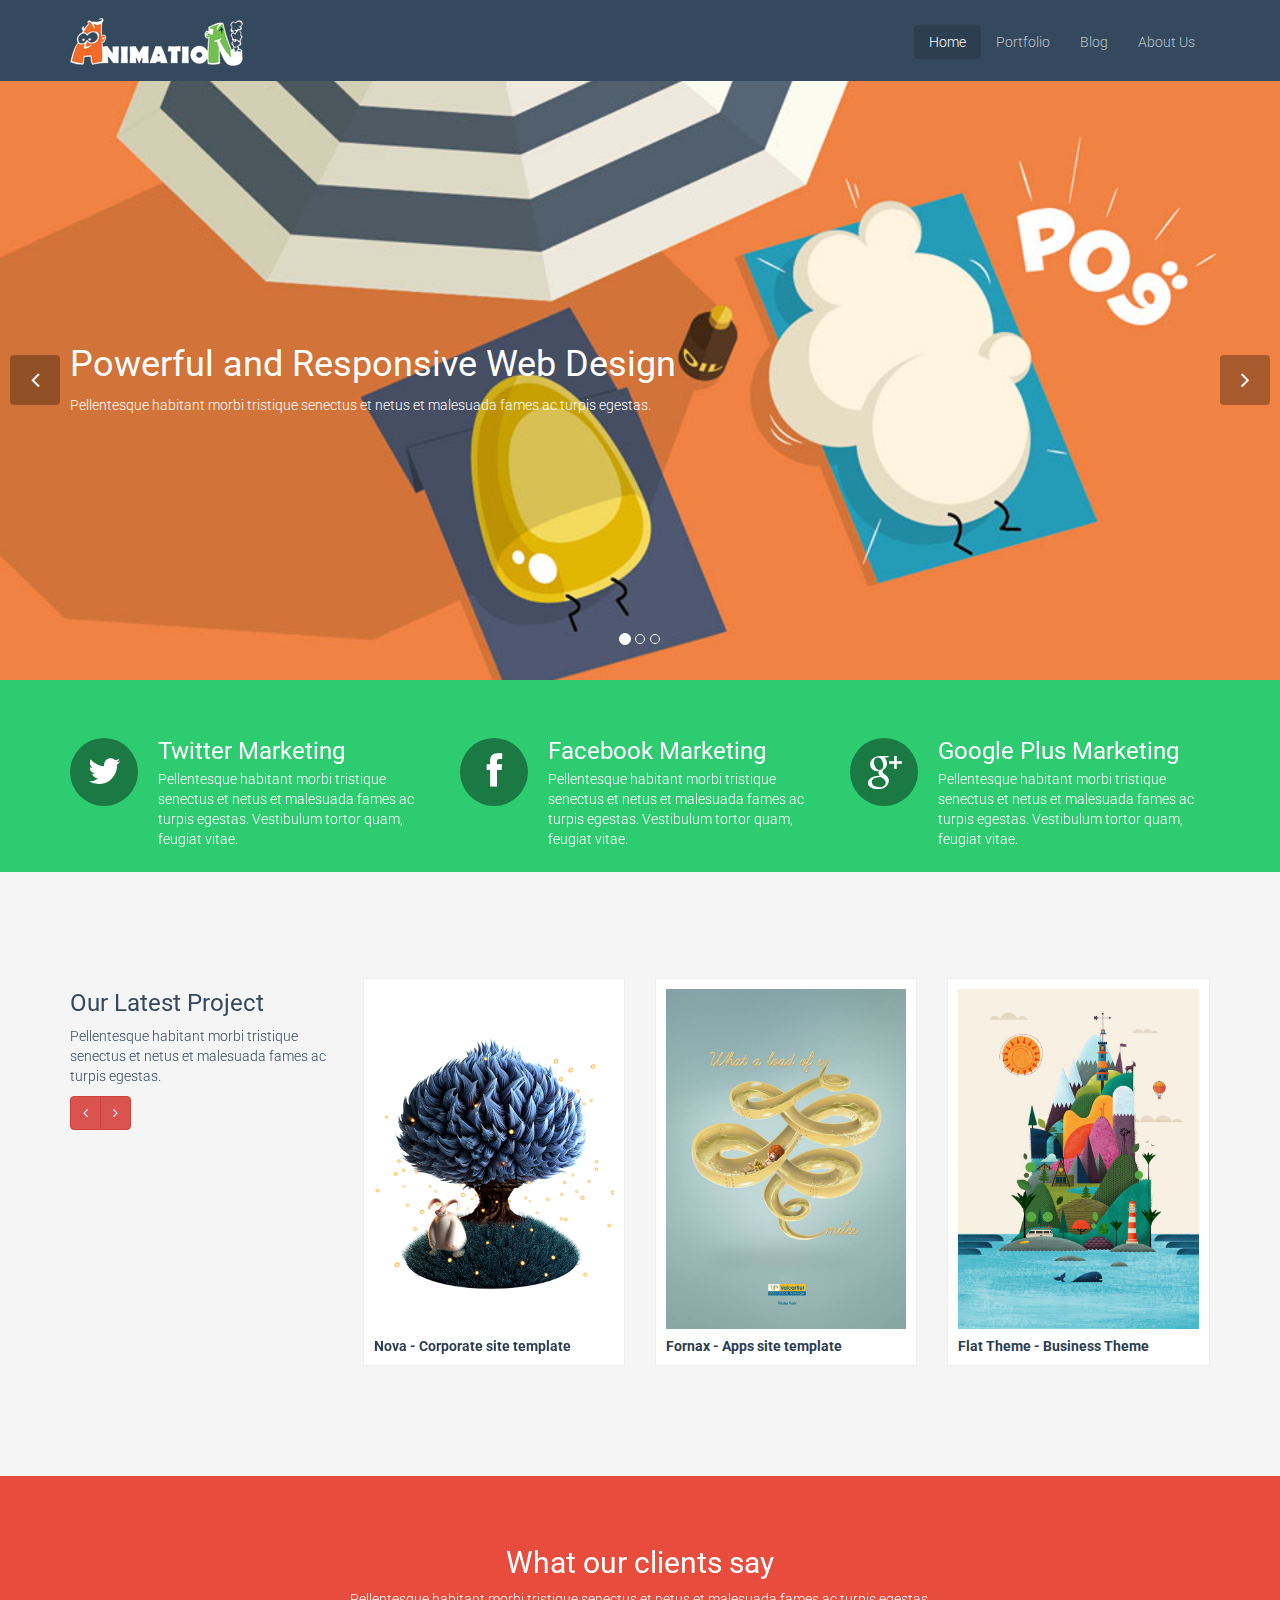
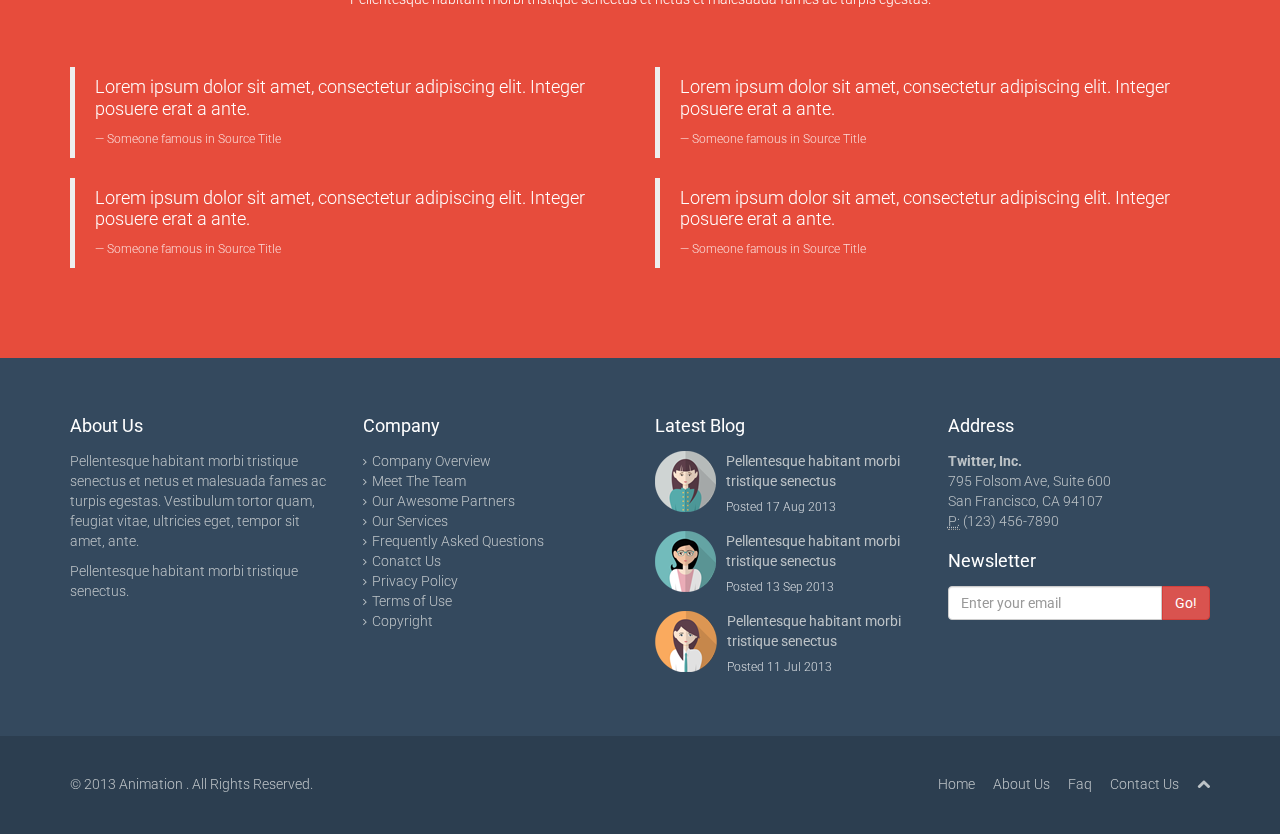
<file: index.html>
<!DOCTYPE html>
<html>
<head>
    <meta charset="utf-8">
    <meta name="viewport" content="width=device-width, initial-scale=1.0">
   
    <title>Home</title>
    <link href="css/bootstrap.min.css" rel="stylesheet">
    <link href="css/font-awesome.min.css" rel="stylesheet">
    <link href="css/prettyPhoto.css" rel="stylesheet">
    <link href="css/animate.css" rel="stylesheet">
    <link href="css/main.css" rel="stylesheet">
      
    <link rel="shortcut icon" href="images/ico/favicon.ico">
    <link rel="apple-touch-icon-precomposed" sizes="144x144" href="images/ico/apple-touch-icon-144-precomposed.png">
    <link rel="apple-touch-icon-precomposed" sizes="114x114" href="images/ico/apple-touch-icon-114-precomposed.png">
    <link rel="apple-touch-icon-precomposed" sizes="72x72" href="images/ico/apple-touch-icon-72-precomposed.png">
    <link rel="apple-touch-icon-precomposed" href="images/ico/apple-touch-icon-57-precomposed.png">
</head>
<body>
    <header class="navbar navbar-inverse navbar-fixed-top wet-asphalt" role="banner">
        <div class="container">
           <div class="hed"> 
            <div class="navbar-header">
                <button type="button" class="navbar-toggle" data-toggle="collapse" data-target=".navbar-collapse">
                    <span class="sr-only">Toggle navigation</span>
                    <span class="icon-bar"></span>
                    <span class="icon-bar"></span>
                    <span class="icon-bar"></span>
                </button>
                <a class="navbar-brand" href="index.html"><img src="images/logo.png" alt="logo"></a>
            </div>
            <div class="collapse navbar-collapse">
                <ul class="nav navbar-nav navbar-right">
                    <li class="active"><a href="index.html">Home</a></li>
                     <li><a href="Portfolio.html">Portfolio</a></li>
                      <li><a href="blog.html">Blog</a></li> 
                    <li><a href="about-us.html">About Us</a></li>
                    <!--<li class="active"><a href="contact-us.html">Contact</a></li>-->
                
                </ul>
            </div>
               </div>
        </div>
    </header><!--/header-->
    
    
    <section id="main-slider" class="no-margin">
        <div class="carousel slide wet-asphalt">
            <ol class="carousel-indicators">
                <li data-target="#main-slider" data-slide-to="0" class="active"></li>
                <li data-target="#main-slider" data-slide-to="1"></li>
                <li data-target="#main-slider" data-slide-to="2"></li>
            </ol>
            <div class="carousel-inner">
                <div class="item active" style="background-image: url(images/slider/bg1.jpg)">
                    <div class="container">
                        <div class="row">
                            <div class="col-sm-12">
                                <div class="carousel-content centered">
                                    <h2 class="animation animated-item-1">Powerful and Responsive Web Design</h2>
                                    <p class="animation animated-item-2">Pellentesque habitant morbi tristique senectus et netus et malesuada fames ac turpis egestas.</p>
                                </div>
                            </div>
                        </div>
                    </div>
                </div><!--/.item-->
                <div class="item" style="background-image: url(images/slider/bg2.jpg)">
                    <div class="container">
                        <div class="row">
                            <div class="col-sm-12">
                                <div class="carousel-content center centered">
                                    <h2 class="boxed animation animated-item-1">Clean, Crisp, Powerful and Responsive Web Design</h2>
                                    <p class="boxed animation animated-item-2">Pellentesque habitant morbi tristique senectus et netus et malesuada fames ac turpis egestas.</p>
                                    <br>
                                   
                                </div>
                            </div>
                        </div>
                    </div>
                </div><!--/.item-->
                <div class="item" style="background-image: url(images/slider/bg3.jpg)">
                    <div class="container">
                        <div class="row">
                            <div class="col-sm-6">
                                <div class="carousel-content centered">
                                    <h2 class="animation animated-item-1">Powerful and Responsive Web Design Theme</h2>
                                    <p class="animation animated-item-2">Pellentesque habitant morbi tristique senectus et netus et malesuada fames</p>
                                   
                                </div>
                            </div>
                            <div class="col-sm-6 hidden-xs animation animated-item-4">
                                <div class="centered">
                                    <div class="embed-container">
                                        <iframe src="//player.vimeo.com/video/69421653?title=0&amp;byline=0&amp;portrait=0&amp;color=a22c2f" frameborder="0" webkitallowfullscreen mozallowfullscreen allowfullscreen></iframe>
                                    </div>
                                </div>
                            </div>
                        </div>
                    </div>
                </div><!--/.item-->
            </div><!--/.carousel-inner-->
        </div><!--/.carousel-->
        <a class="prev hidden-xs" href="#main-slider" data-slide="prev">
            <i class="icon-angle-left"></i>
        </a>
        
        <a class="next hidden-xs" href="#main-slider" data-slide="next">
            <i class="icon-angle-right"></i>
        </a>
    </section><!--/#main-slider-->

    <section id="services" class="emerald1">
        <div class="container">
            <div class="row">
                <div class="col-md-4 col-sm-6">
                    <div class="media">
                        <div class="pull-left">
                            <i class="icon-twitter icon-md"></i>
                        </div>
                        <div class="media-body">
                            <h3 class="media-heading">Twitter Marketing</h3>
                            <p>Pellentesque habitant morbi tristique senectus et netus et malesuada fames ac turpis egestas. Vestibulum tortor quam, feugiat vitae.</p>
                        </div>
                    </div>
                </div><!--/.col-md-4-->
                <div class="col-md-4 col-sm-6">
                    <div class="media">
                        <div class="pull-left">
                            <i class="icon-facebook icon-md"></i>
                        </div>
                        <div class="media-body">
                            <h3 class="media-heading">Facebook Marketing</h3>
                            <p>Pellentesque habitant morbi tristique senectus et netus et malesuada fames ac turpis egestas. Vestibulum tortor quam, feugiat vitae.</p>
                        </div>
                    </div>
                </div><!--/.col-md-4-->
                <div class="col-md-4 col-sm-6">
                    <div class="media">
                        <div class="pull-left">
                            <i class="icon-google-plus icon-md"></i>
                        </div>
                        <div class="media-body">
                            <h3 class="media-heading">Google Plus Marketing</h3>
                            <p>Pellentesque habitant morbi tristique senectus et netus et malesuada fames ac turpis egestas. Vestibulum tortor quam, feugiat vitae.</p>
                        </div>
                    </div>
                </div><!--/.col-md-4-->
            </div>
        </div>
    </section><!--/#services-->

    <section id="recent-works">
        <div class="container">
            <div class="row">
                <div class="col-md-3">
                    <h3>Our Latest Project</h3>
                    <p>Pellentesque habitant morbi tristique senectus et netus et malesuada fames ac turpis egestas.</p>
                    <div class="btn-group">
                        <a class="btn btn-danger" href="#scroller" data-slide="prev"><i class="icon-angle-left"></i></a>
                        <a class="btn btn-danger" href="#scroller" data-slide="next"><i class="icon-angle-right"></i></a>
                    </div>
                    <p class="gap"></p>
                </div>
                <div class="col-md-9">
                    <div id="scroller" class="carousel slide">
                        <div class="carousel-inner">
                            <div class="item active">
                                <div class="row">
                                    <div class="col-xs-4">
                                        <div class="portfolio-item">
                                            <div class="item-inner">
                                                
                                                <img class="img-responsive" src="images/portfolio/recent/item1.png" alt="">
                                                <h5>
                                                    Nova - Corporate site template
                                                </h5>
                                                <div class="overlay">
                                                    <a class="preview btn btn-danger" title="Malesuada fames ac turpis egestas" href="images/portfolio/full/item1.jpg" rel="prettyPhoto"><i class="icon-eye-open"></i></a>
                                                </div>
                                            </div>
                                        </div>
                                    </div>                            
                                    <div class="col-xs-4">
                                        <div class="portfolio-item">
                                            <div class="item-inner">
                                                <img class="img-responsive" src="images/portfolio/recent/item3.png" alt="">
                                                <h5>
                                                    Fornax - Apps site template
                                                </h5>
                                                <div class="overlay">
                                                    <a class="preview btn btn-danger" title="Malesuada fames ac turpis egestas" href="images/portfolio/full/item1.jpg" rel="prettyPhoto"><i class="icon-eye-open"></i></a>
                                                </div>
                                            </div>
                                        </div>
                                    </div>                            
                                    <div class="col-xs-4">
                                        <div class="portfolio-item">
                                            <div class="item-inner">
                                                <img class="img-responsive" src="images/portfolio/recent/item2.png" alt="">
                                                <h5>
                                                    Flat Theme - Business Theme
                                                </h5>
                                                <div class="overlay">
                                                    <a class="preview btn btn-danger" title="Malesuada fames ac turpis egestas" href="images/portfolio/full/item1.jpg" rel="prettyPhoto"><i class="icon-eye-open"></i></a>
                                                </div>
                                            </div>
                                        </div>
                                    </div>
                                </div><!--/.row-->
                            </div><!--/.item-->
                            <div class="item">
                                <div class="row">
                                    <div class="col-xs-4">
                                        <div class="portfolio-item">
                                            <div class="item-inner">
                                                <img class="img-responsive" src="images/portfolio/recent/item2.png" alt="">
                                                <h5>
                                                    Flat Theme - Business Theme
                                                </h5>
                                                <div class="overlay">
                                                    <a class="preview btn btn-danger" title="Malesuada fames ac turpis egestas" href="images/portfolio/full/item1.jpg" rel="prettyPhoto"><i class="icon-eye-open"></i></a>
                                                </div>
                                            </div>
                                        </div>
                                    </div>
                                    <div class="col-xs-4">
                                        <div class="portfolio-item">
                                            <div class="item-inner">
                                                <img class="img-responsive" src="images/portfolio/recent/item1.png" alt="">
                                                <h5>
                                                    Nova - Corporate site template
                                                </h5>
                                                <div class="overlay">
                                                    <a class="preview btn btn-danger" title="Malesuada fames ac turpis egestas" href="images/portfolio/full/item1.jpg" rel="prettyPhoto"><i class="icon-eye-open"></i></a>
                                                </div>
                                            </div>
                                        </div>
                                    </div>                            
                                    <div class="col-xs-4">
                                        <div class="portfolio-item">
                                            <div class="item-inner">
                                                <img class="img-responsive" src="images/portfolio/recent/item3.png" alt="">
                                                <h5>
                                                    Fornax - Apps site template
                                                </h5>
                                                <div class="overlay">
                                                    <a class="preview btn btn-danger" title="Malesuada fames ac turpis egestas" href="images/portfolio/full/item1.jpg" rel="prettyPhoto"><i class="icon-eye-open"></i></a>
                                                </div>
                                            </div>
                                        </div>
                                    </div>
                                </div>
                            </div><!--/.item-->
                        </div>
                    </div>
                </div>
            </div><!--/.row-->
        </div>
    </section><!--/#recent-works-->

    <section id="testimonial" class="alizarin">
        <div class="container">
            <div class="row">
                <div class="col-lg-12">
                    <div class="center">
                        <h2>What our clients say</h2>
                        <p>Pellentesque habitant morbi tristique senectus et netus et malesuada fames ac turpis egestas.</p>
                    </div>
                    <div class="gap"></div>
                    <div class="row">
                        <div class="col-md-6">
                            <blockquote>
                                <p>Lorem ipsum dolor sit amet, consectetur adipiscing elit. Integer posuere erat a ante.</p>
                                <small>Someone famous in <cite title="Source Title">Source Title</cite></small>
                            </blockquote>
                            <blockquote>
                                <p>Lorem ipsum dolor sit amet, consectetur adipiscing elit. Integer posuere erat a ante.</p>
                                <small>Someone famous in <cite title="Source Title">Source Title</cite></small>
                            </blockquote>
                        </div>
                        <div class="col-md-6">
                            <blockquote>
                                <p>Lorem ipsum dolor sit amet, consectetur adipiscing elit. Integer posuere erat a ante.</p>
                                <small>Someone famous in <cite title="Source Title">Source Title</cite></small>
                            </blockquote>
                            <blockquote>
                                <p>Lorem ipsum dolor sit amet, consectetur adipiscing elit. Integer posuere erat a ante.</p>
                                <small>Someone famous in <cite title="Source Title">Source Title</cite></small>
                            </blockquote>
                        </div>
                    </div>
                </div>
            </div>
        </div>
    </section><!--/#testimonial-->

    <section id="bottom" class="wet-asphalt">
        <div class="container">
            <div class="row">
                <div class="col-md-3 col-sm-6">
                    <h4>About Us</h4>
                    <p>Pellentesque habitant morbi tristique senectus et netus et malesuada fames ac turpis egestas. Vestibulum tortor quam, feugiat vitae, ultricies eget, tempor sit amet, ante.</p>
                    <p>Pellentesque habitant morbi tristique senectus.</p>
                </div><!--/.col-md-3-->

                <div class="col-md-3 col-sm-6">
                    <h4>Company</h4>
                    <div>
                        <ul class="arrow">
                            <li><a href="#">Company Overview</a></li>
                            <li><a href="#">Meet The Team</a></li>
                            <li><a href="#">Our Awesome Partners</a></li>
                            <li><a href="#">Our Services</a></li>
                            <li><a href="#">Frequently Asked Questions</a></li>
                            <li><a href="#">Conatct Us</a></li>
                            <li><a href="#">Privacy Policy</a></li>
                            <li><a href="#">Terms of Use</a></li>
                            <li><a href="#">Copyright</a></li>
                        </ul>
                    </div>
                </div><!--/.col-md-3-->

                <div class="col-md-3 col-sm-6">
                    <h4>Latest Blog</h4>
                    <div>
                        <div class="media">
                            <div class="pull-left">
                                <img src="images/blog/thumb1.png" alt="">
                            </div>
                            <div class="media-body">
                                <span class="media-heading"><a href="#">Pellentesque habitant morbi tristique senectus</a></span>
                                <small class="muted">Posted 17 Aug 2013</small>
                            </div>
                        </div>
                        <div class="media">
                            <div class="pull-left">
                                <img src="images/blog/thumb2.png" alt="">
                            </div>
                            <div class="media-body">
                                <span class="media-heading"><a href="#">Pellentesque habitant morbi tristique senectus</a></span>
                                <small class="muted">Posted 13 Sep 2013</small>
                            </div>
                        </div>
                        <div class="media">
                            <div class="pull-left">
                                <img src="images/blog/thumb3.png" alt="">
                            </div>
                            <div class="media-body">
                                <span class="media-heading"><a href="#">Pellentesque habitant morbi tristique senectus</a></span>
                                <small class="muted">Posted 11 Jul 2013</small>
                            </div>
                        </div>
                    </div>  
                </div><!--/.col-md-3-->

                <div class="col-md-3 col-sm-6">
                    <h4>Address</h4>
                    <address>
                        <strong>Twitter, Inc.</strong><br>
                        795 Folsom Ave, Suite 600<br>
                        San Francisco, CA 94107<br>
                        <abbr title="Phone">P:</abbr> (123) 456-7890
                    </address>
                    <h4>Newsletter</h4>
                    <form role="form">
                        <div class="input-group">
                            <input type="text" class="form-control" autocomplete="off" placeholder="Enter your email">
                            <span class="input-group-btn">
                                <button class="btn btn-danger" type="button">Go!</button>
                            </span>
                        </div>
                    </form>
                </div> <!--/.col-md-3-->
            </div>
        </div>
    </section><!--/#bottom-->

    <footer id="footer" class="midnight-blue">
        <div class="container">
            <div class="row">
                <div class="col-sm-6">
                    &copy; 2013 <a target="_blank" href="http://freepik.com" title="Free Twitter Bootstrap WordPress Themes and HTML templates"> Animation </a>. All Rights Reserved.
                </div>
                <div class="col-sm-6">
                    <ul class="pull-right">
                        <li><a href="#">Home</a></li>
                        <li><a href="#">About Us</a></li>
                        <li><a href="#">Faq</a></li>
                        <li><a href="#">Contact Us</a></li>
                        <li><a id="gototop" class="gototop" href="#"><i class="icon-chevron-up"></i></a></li><!--#gototop-->
                    </ul>
                </div>
            </div>
        </div>
    </footer><!--/#footer-->

    <script src="js/jquery.js"></script>
    <script src="js/bootstrap.min.js"></script>
    <script src="js/jquery.prettyPhoto.js"></script>
    <script src="js/main.js"></script>
</body>
</html>
</file>
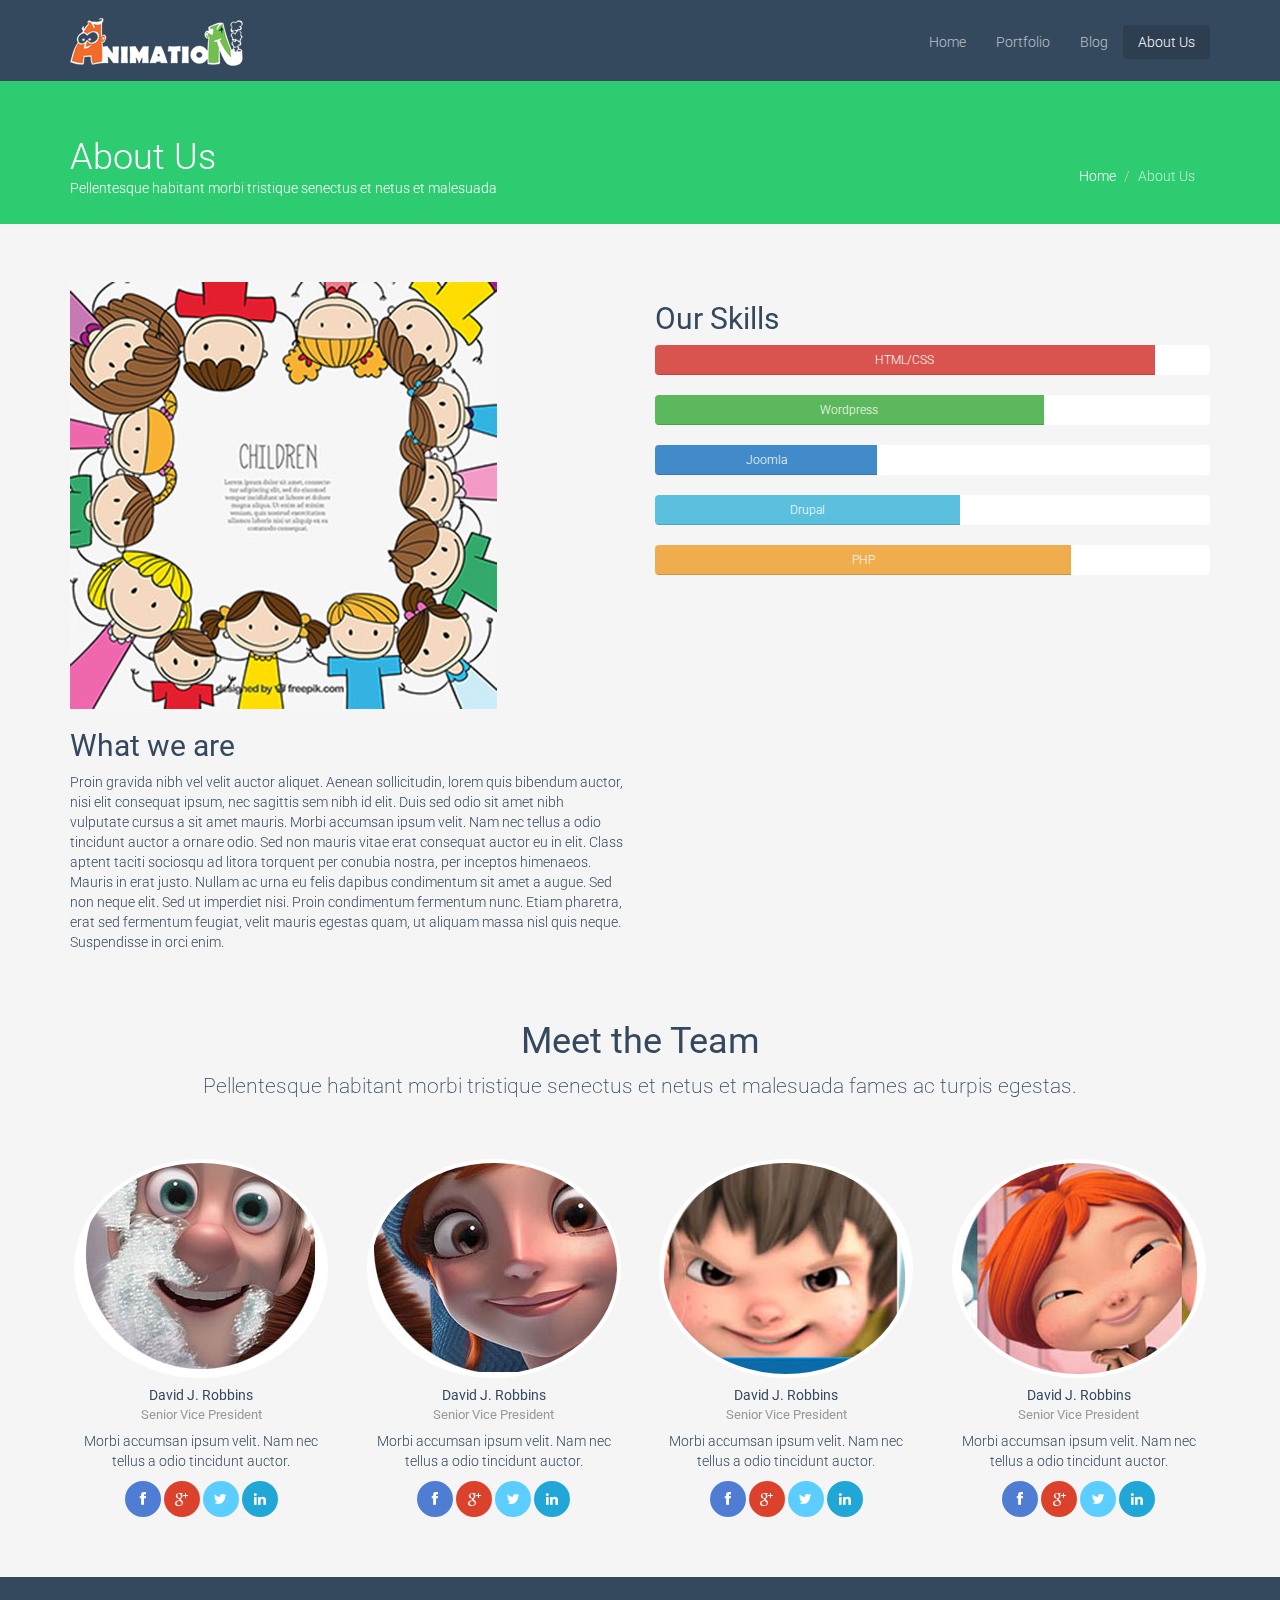
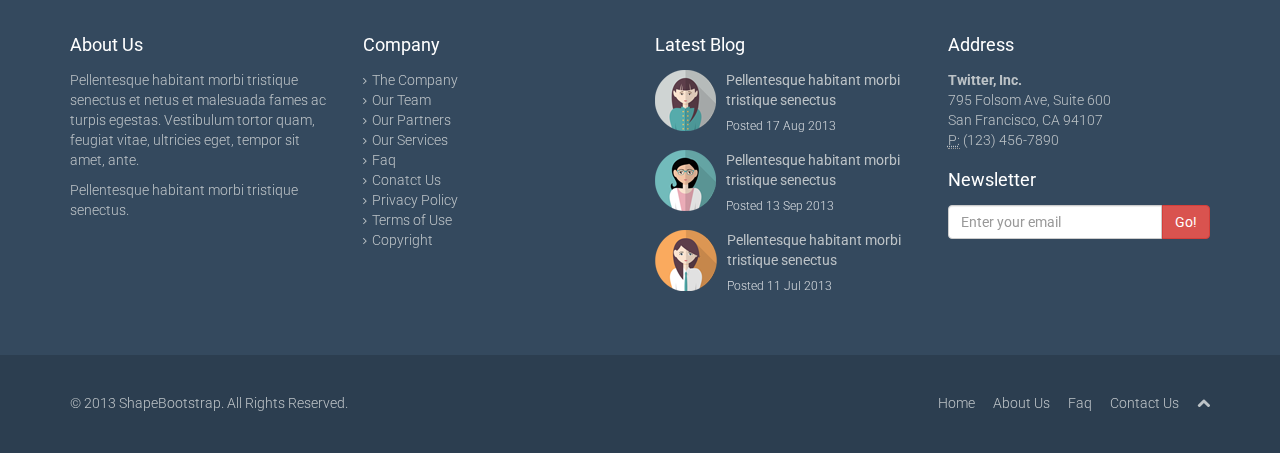
<file: about-us.html>
<!DOCTYPE html>
<html>
<head>
    <meta charset="utf-8">
    <meta name="viewport" content="width=device-width, initial-scale=1.0">
   
    <title>About Us</title>
    <link href="css/bootstrap.min.css" rel="stylesheet">
    <link href="css/font-awesome.min.css" rel="stylesheet">
    <link href="css/prettyPhoto.css" rel="stylesheet">
    <link href="css/animate.css" rel="stylesheet">
    <link href="css/main.css" rel="stylesheet">
         
    <link rel="shortcut icon" href="images/ico/favicon.ico">
    <link rel="apple-touch-icon-precomposed" sizes="144x144" href="images/ico/apple-touch-icon-144-precomposed.png">
    <link rel="apple-touch-icon-precomposed" sizes="114x114" href="images/ico/apple-touch-icon-114-precomposed.png">
    <link rel="apple-touch-icon-precomposed" sizes="72x72" href="images/ico/apple-touch-icon-72-precomposed.png">
    <link rel="apple-touch-icon-precomposed" href="images/ico/apple-touch-icon-57-precomposed.png">
</head>


<body>
    
     <header class="navbar navbar-inverse navbar-fixed-top wet-asphalt" role="banner">
        <div class="container">
            <div class="navbar-header">
                <button type="button" class="navbar-toggle" data-toggle="collapse" data-target=".navbar-collapse">
                    <span class="sr-only">Toggle navigation</span>
                    <span class="icon-bar"></span>
                    <span class="icon-bar"></span>
                    <span class="icon-bar"></span>
                </button>
                <a class="navbar-brand logo" href="index.html"><img src="images/logo.png" alt="logo"></a>
            </div>
            <div class="collapse navbar-collapse">
                <ul class="nav navbar-nav navbar-right">
                    <li><a href="index.html">Home</a></li>
                    <li><a href="Portfolio.html">Portfolio</a></li>
                    <li><a href="blog.html">Blog</a></li> 
                    <li class="active"><a href="about-us.html">About Us</a></li>
                  
                </ul>
            </div>
        </div>
    </header><!--/header-->
    

    <section id="title" class="emerald">
        <div class="container">
            <div class="row">
                <div class="col-sm-6">
                    
                    <h1>About Us</h1>
                    <p>Pellentesque habitant morbi tristique senectus et netus et malesuada</p>
                </div>
                <div class="col-sm-6">
                    <ul class="breadcrumb pull-right">
                        <li><a href="index.html">Home</a></li>
                        <li class="active">About Us</li>
                    </ul>
                </div>
            </div>
        </div>
    </section><!--/#title-->

    <section id="about-us" class="container">
        <div class="row">
            <div class="col-md-6 col-sm-6">
                <img src="images/blog/11416-NNIC4J.jpg" class="img-responsive" alt=""/>
                <h2>What we are</h2>
                <p>Proin gravida nibh vel velit auctor aliquet. Aenean sollicitudin, lorem quis bibendum auctor, nisi elit consequat ipsum, nec sagittis sem nibh id elit. Duis sed odio sit amet nibh vulputate cursus a sit amet mauris. Morbi accumsan ipsum velit. Nam nec tellus a odio tincidunt auctor a ornare odio. Sed non  mauris vitae erat consequat auctor eu in elit. Class aptent taciti sociosqu ad litora torquent per conubia nostra, per inceptos himenaeos. Mauris in erat justo. Nullam ac urna eu felis dapibus condimentum sit amet a augue. Sed non neque elit. Sed ut imperdiet nisi. Proin condimentum fermentum nunc. Etiam pharetra, erat sed fermentum feugiat, velit mauris egestas quam, ut aliquam massa nisl quis neque. Suspendisse in orci enim.</p>
            </div><!--/.col-sm-6-->
            <div class="col-md-6 col-sm-6">
                <h2>Our Skills</h2>
                <div>
                    <div class="progress">
                        <div class="progress-bar progress-bar-danger" role="progressbar" aria-valuenow="90" aria-valuemin="0" aria-valuemax="100" style="width: 90%;">
                            <span>HTML/CSS</span>
                        </div>
                    </div>
                    <div class="progress">
                        <div class="progress-bar progress-bar-success" role="progressbar" aria-valuenow="70" aria-valuemin="0" aria-valuemax="100" style="width: 70%;">
                            <span>Wordpress</span>
                        </div>
                    </div>
                    <div class="progress">
                        <div class="progress-bar" role="progressbar" aria-valuenow="40" aria-valuemin="0" aria-valuemax="100" style="width: 40%;">
                            <span>Joomla</span>
                        </div>
                    </div>
                    <div class="progress">
                        <div class="progress-bar progress-bar-info" role="progressbar" aria-valuenow="55" aria-valuemin="0" aria-valuemax="100" style="width: 55%;">
                            <span>Drupal</span>
                        </div>
                    </div>
                    <div class="progress">
                        <div class="progress-bar progress-bar-warning" role="progressbar" aria-valuenow="75" aria-valuemin="0" aria-valuemax="100" style="width: 75%;">
                            <span>PHP</span>
                        </div>
                    </div>
                </div>
            </div><!--/.col-sm-6-->
        </div><!--/.row-->

        <div class="gap"></div>
        <h1 class="center">Meet the Team</h1>
        <p class="lead center">Pellentesque habitant morbi tristique senectus et netus et malesuada fames ac turpis egestas.</p>
        <div class="gap"></div>

        <div id="meet-the-team" class="row">
            <div class="col-md-3 col-xs-6">
                <div class="center">
                    <p>                     
                        <img class="img-responsive img-thumbnail img-circle" src="images/team-member.jpg" alt="" >
                    </p>
                    <h5>David J. Robbins<small class="designation muted">Senior Vice President</small></h5>
                    <p>Morbi accumsan ipsum velit. Nam nec tellus a odio tincidunt auctor.</p>
                    <a class="btn btn-social btn-facebook" href="#"><i class="icon-facebook"></i></a> <a class="btn btn-social btn-google-plus" href="#"><i class="icon-google-plus"></i></a> <a class="btn btn-social btn-twitter" href="#"><i class="icon-twitter"></i></a> <a class="btn btn-social btn-linkedin" href="#"><i class="icon-linkedin"></i></a>
                </div>
            </div>

            <div class="col-md-3 col-xs-6">
                <div class="center">
                    <p><img class="img-responsive img-thumbnail img-circle" src="images/team-member2.jpg" alt="" ></p>
                    <h5>David J. Robbins<small class="designation muted">Senior Vice President</small></h5>
                    <p>Morbi accumsan ipsum velit. Nam nec tellus a odio tincidunt auctor.</p>
                    <a class="btn btn-social btn-facebook" href="#"><i class="icon-facebook"></i></a> <a class="btn btn-social btn-google-plus" href="#"><i class="icon-google-plus"></i></a> <a class="btn btn-social btn-twitter" href="#"><i class="icon-twitter"></i></a> <a class="btn btn-social btn-linkedin" href="#"><i class="icon-linkedin"></i></a>
                </div>
            </div>        
            <div class="col-md-3 col-xs-6">
                <div class="center">
                    <p><img class="img-responsive img-thumbnail img-circle" src="images/team-member3.jpg" alt="" ></p>
                    <h5>David J. Robbins<small class="designation muted">Senior Vice President</small></h5>
                    <p>Morbi accumsan ipsum velit. Nam nec tellus a odio tincidunt auctor.</p>
                    <a class="btn btn-social btn-facebook" href="#"><i class="icon-facebook"></i></a> <a class="btn btn-social btn-google-plus" href="#"><i class="icon-google-plus"></i></a> <a class="btn btn-social btn-twitter" href="#"><i class="icon-twitter"></i></a> <a class="btn btn-social btn-linkedin" href="#"><i class="icon-linkedin"></i></a>
                </div>
            </div>        
            <div class="col-md-3 col-xs-6">
                <div class="center">
                    <p><img class="img-responsive img-thumbnail img-circle" src="images/team-member4.jpg" alt="" ></p>
                    <h5>David J. Robbins<small class="designation muted">Senior Vice President</small></h5>
                    <p>Morbi accumsan ipsum velit. Nam nec tellus a odio tincidunt auctor.</p>
                    <a class="btn btn-social btn-facebook" href="#"><i class="icon-facebook"></i></a> <a class="btn btn-social btn-google-plus" href="#"><i class="icon-google-plus"></i></a> <a class="btn btn-social btn-twitter" href="#"><i class="icon-twitter"></i></a> <a class="btn btn-social btn-linkedin" href="#"><i class="icon-linkedin"></i></a>
                </div>
            </div>
        </div><!--/#meet-the-team-->
    </section><!--/#about-us-->

    <section id="bottom" class="wet-asphalt">
        <div class="container">
            <div class="row">
                <div class="col-md-3 col-sm-6">
                    <h4>About Us</h4>
                    <p>Pellentesque habitant morbi tristique senectus et netus et malesuada fames ac turpis egestas. Vestibulum tortor quam, feugiat vitae, ultricies eget, tempor sit amet, ante.</p>
                    <p>Pellentesque habitant morbi tristique senectus.</p>
                </div><!--/.col-md-3-->

                <div class="col-md-3 col-sm-6">
                    <h4>Company</h4>
                    <div>
                        <ul class="arrow">
                            <li><a href="#">The Company</a></li>
                            <li><a href="#">Our Team</a></li>
                            <li><a href="#">Our Partners</a></li>
                            <li><a href="#">Our Services</a></li>
                            <li><a href="#">Faq</a></li>
                            <li><a href="#">Conatct Us</a></li>
                            <li><a href="#">Privacy Policy</a></li>
                            <li><a href="#">Terms of Use</a></li>
                            <li><a href="#">Copyright</a></li>
                        </ul>
                    </div>
                </div><!--/.col-md-3-->

                <div class="col-md-3 col-sm-6">
                    <h4>Latest Blog</h4>
                    <div>
                        <div class="media">
                            <div class="pull-left">
                                <img src="images/blog/thumb1.png" alt="">
                            </div>
                            <div class="media-body">
                                <span class="media-heading"><a href="#">Pellentesque habitant morbi tristique senectus</a></span>
                                <small class="muted">Posted 17 Aug 2013</small>
                            </div>
                        </div>
                        <div class="media">
                            <div class="pull-left">
                                <img src="images/blog/thumb2.png" alt="">
                            </div>
                            <div class="media-body">
                                <span class="media-heading"><a href="#">Pellentesque habitant morbi tristique senectus</a></span>
                                <small class="muted">Posted 13 Sep 2013</small>
                            </div>
                        </div>
                        <div class="media">
                            <div class="pull-left">
                                <img src="images/blog/thumb3.png" alt="">
                            </div>
                            <div class="media-body">
                                <span class="media-heading"><a href="#">Pellentesque habitant morbi tristique senectus</a></span>
                                <small class="muted">Posted 11 Jul 2013</small>
                            </div>
                        </div>
                    </div>  
                </div><!--/.col-md-3-->

                <div class="col-md-3 col-sm-6">
                    <h4>Address</h4>
                    <address>
                        <strong>Twitter, Inc.</strong><br>
                        795 Folsom Ave, Suite 600<br>
                        San Francisco, CA 94107<br>
                        <abbr title="Phone">P:</abbr> (123) 456-7890
                    </address>
                    <h4>Newsletter</h4>
                    <form role="form">
                        <div class="input-group">
                            <input type="text" class="form-control" autocomplete="off" placeholder="Enter your email">
                            <span class="input-group-btn">
                                <button class="btn btn-danger" type="button">Go!</button>
                            </span>
                        </div>
                    </form>
                </div> <!--/.col-md-3-->
            </div>
        </div>
    </section><!--/#bottom-->

    <footer id="footer" class="midnight-blue">
        <div class="container">
            <div class="row">
                <div class="col-sm-6">
                    &copy; 2013 <a target="_blank" href="http://shapebootstrap.net/" title="Free Twitter Bootstrap WordPress Themes and HTML templates">ShapeBootstrap</a>. All Rights Reserved.
                </div>
                <div class="col-sm-6">
                    <ul class="pull-right">
                        <li><a href="#">Home</a></li>
                        <li><a href="#">About Us</a></li>
                        <li><a href="#">Faq</a></li>
                        <li><a href="#">Contact Us</a></li>
                        <li><a id="gototop" class="gototop" href="#"><i class="icon-chevron-up"></i></a></li><!--#gototop-->
                    </ul>
                </div>
            </div>
        </div>
    </footer><!--/#footer-->

    <script src="js/jquery.js"></script>
    <script src="js/bootstrap.min.js"></script>
    <script src="js/jquery.prettyPhoto.js"></script>
    <script src="js/main.js"></script>
</body>
</html>
</file>
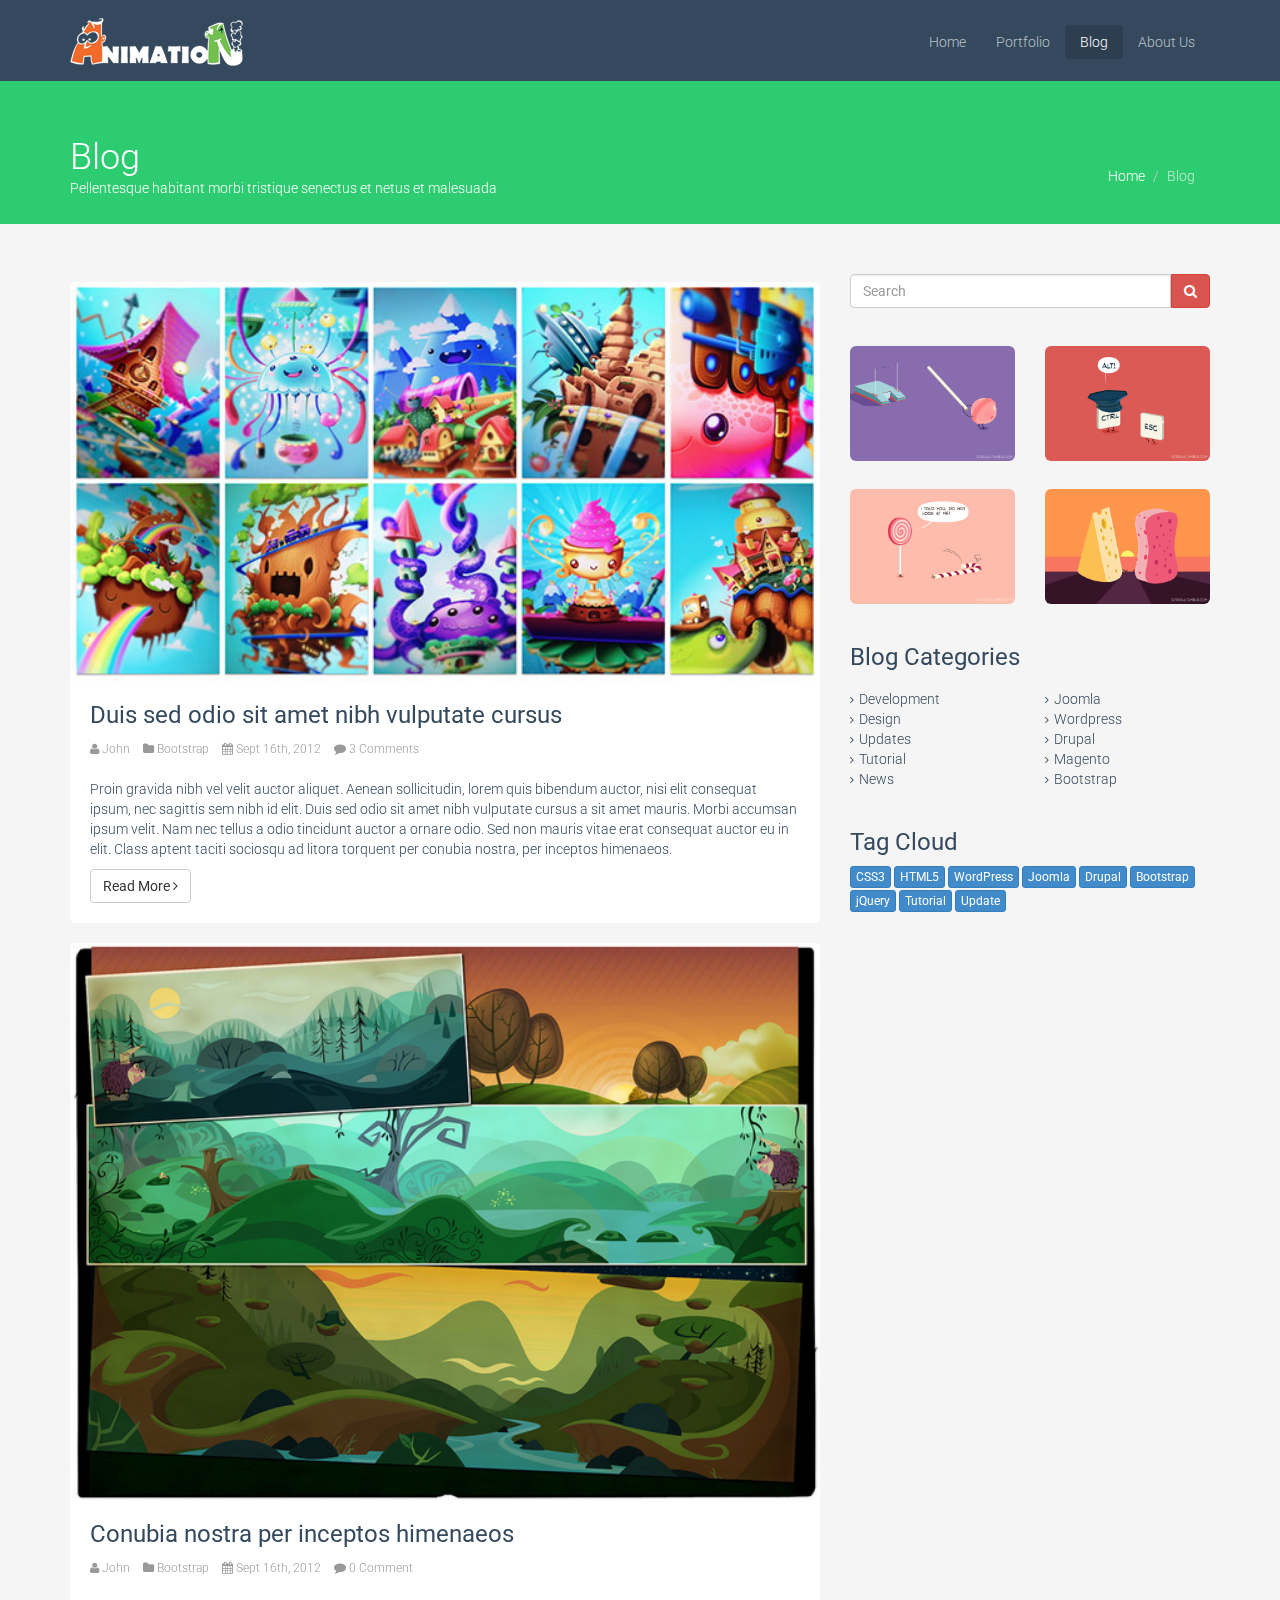
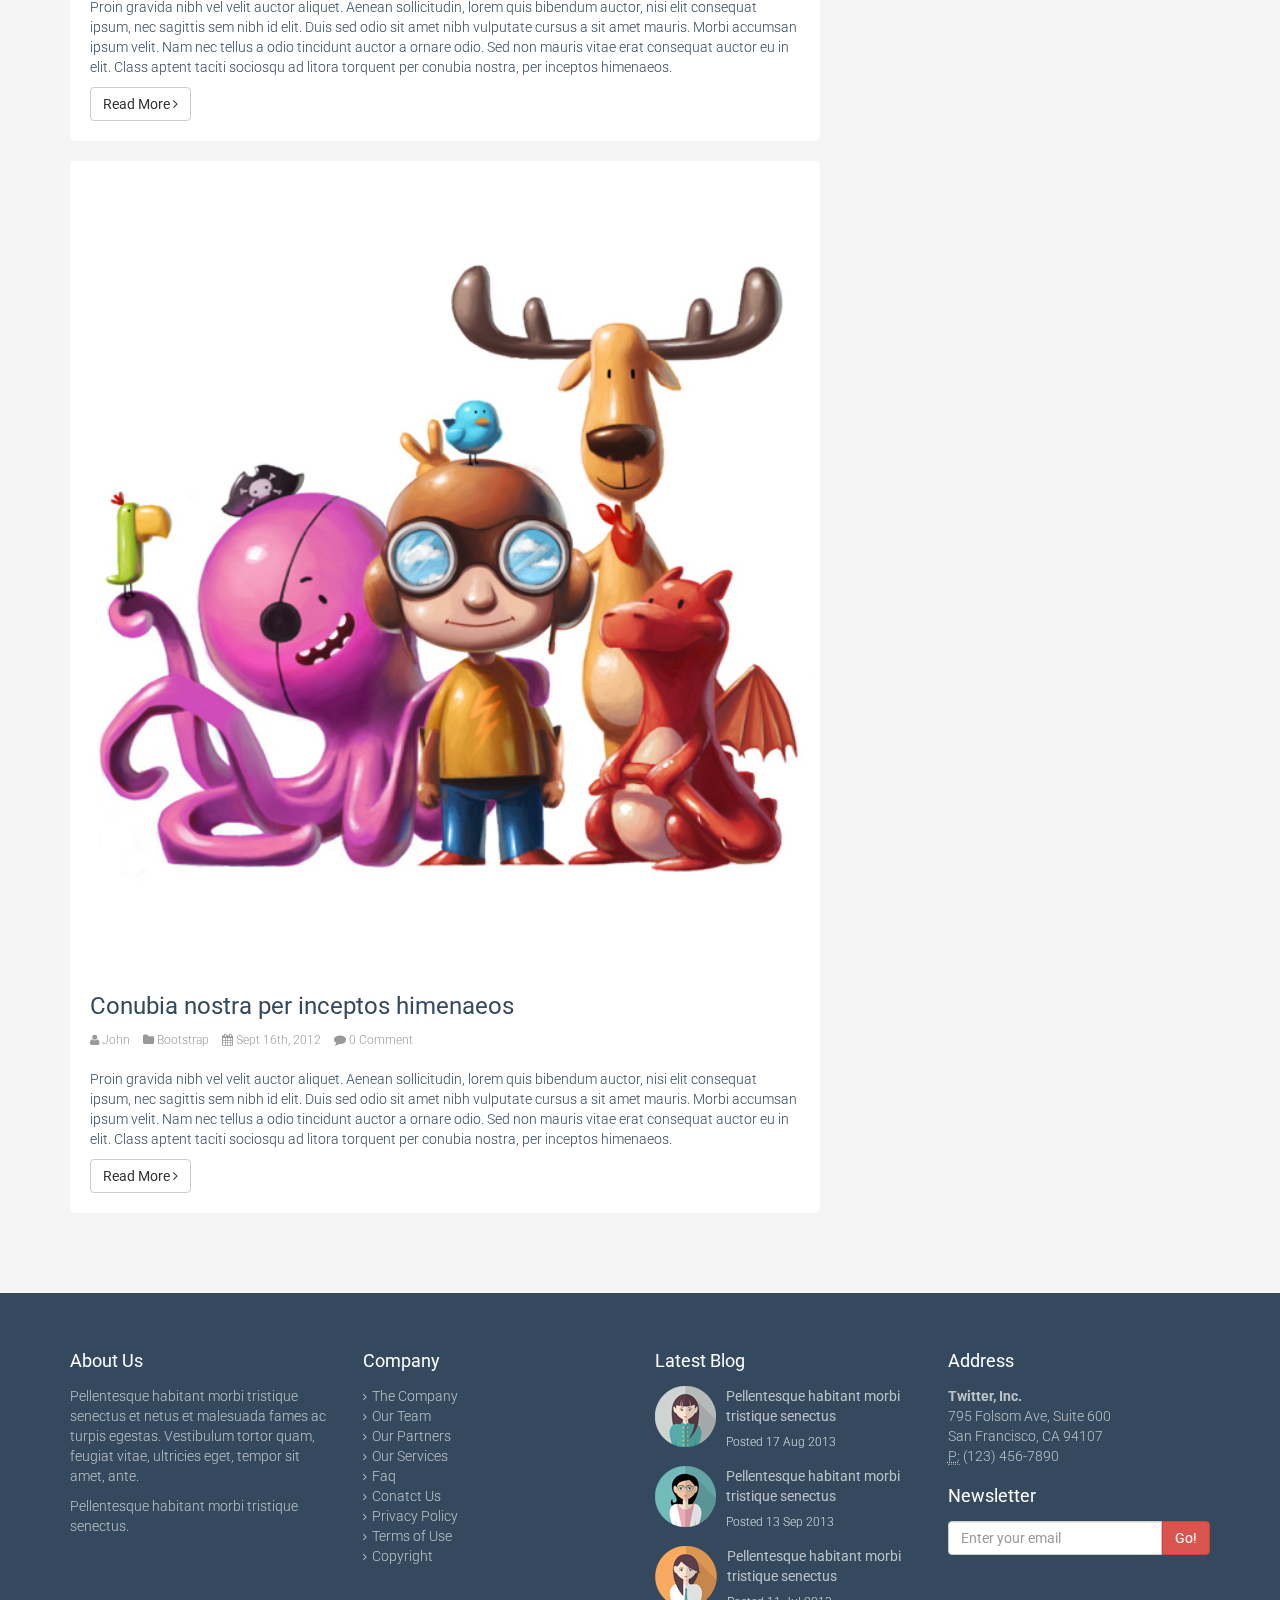
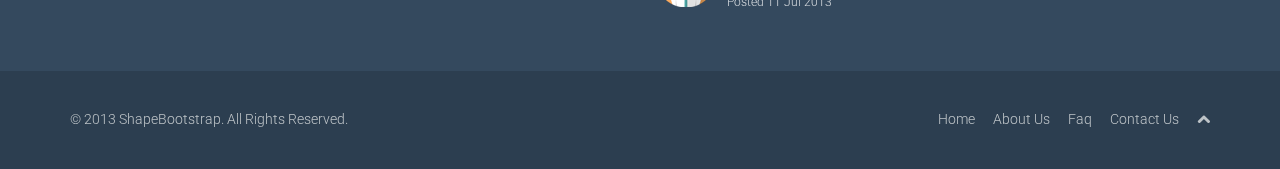
<file: blog.html>
<!DOCTYPE html>
<html>
<head>
    <meta charset="utf-8">
    <meta name="viewport" content="width=device-width, initial-scale=1.0">
    <meta name="description" content="">
    <meta name="author" content="">
    <title>Blog</title>
    <link href="css/bootstrap.min.css" rel="stylesheet">
    <link href="css/font-awesome.min.css" rel="stylesheet">
    <link href="css/prettyPhoto.css" rel="stylesheet">
    <link href="css/animate.css" rel="stylesheet">
    <link href="css/main.css" rel="stylesheet">
        
    <link rel="shortcut icon" href="images/ico/favicon.ico">
    <link rel="apple-touch-icon-precomposed" sizes="144x144" href="images/ico/apple-touch-icon-144-precomposed.png">
    <link rel="apple-touch-icon-precomposed" sizes="114x114" href="images/ico/apple-touch-icon-114-precomposed.png">
    <link rel="apple-touch-icon-precomposed" sizes="72x72" href="images/ico/apple-touch-icon-72-precomposed.png">
    <link rel="apple-touch-icon-precomposed" href="images/ico/apple-touch-icon-57-precomposed.png">
</head>


<body>
    
    <div id="fb-root"></div>
    <script>(function(d, s, id) {
        var js, fjs = d.getElementsByTagName(s)[0];
        if (d.getElementById(id)) return;
        js = d.createElement(s); js.id = id;
        js.src = "//connect.facebook.net/en_US/all.js#xfbml=1&appId=144716315690681";
        fjs.parentNode.insertBefore(js, fjs);
    }(document, 'script', 'facebook-jssdk'));</script>

    <header class="navbar navbar-inverse navbar-fixed-top wet-asphalt" role="banner">
        <div class="container">
            <div class="navbar-header">
                <button type="button" class="navbar-toggle" data-toggle="collapse" data-target=".navbar-collapse">
                    <span class="sr-only">Toggle navigation</span>
                    <span class="icon-bar"></span>
                    <span class="icon-bar"></span>
                    <span class="icon-bar"></span>
                </button>
                <a class="navbar-brand" href="index.html"><img src="images/logo.png" alt="logo"></a>
            </div>
            <div class="collapse navbar-collapse">
                <ul class="nav navbar-nav navbar-right">
                    <li><a href="index.html">Home</a></li>
                     <li><a href="Portfolio.html">Portfolio</a></li>
                      <li class="active"><a href="blog.html">Blog</a></li> 
                    <li><a href="about-us.html">About Us</a></li>
                    
                </ul>
            </div>
        </div>
    </header><!--/header-->
    

    <section id="title" class="emerald">
        <div class="container">
            <div class="row">
                <div class="col-sm-6">
                    <h1>Blog</h1>
                    <p>Pellentesque habitant morbi tristique senectus et netus et malesuada</p>
                </div>
                <div class="col-sm-6">
                    <ul class="breadcrumb pull-right">
                        <li><a href="index.html">Home</a></li>
                        <li class="active">Blog</li>
                    </ul>
                </div>
            </div>
        </div>
    </section><!--/#title-->     

    <section id="blog" class="container">
        <div class="row">
            <aside class="col-sm-4 col-sm-push-8">
                <div class="widget search">
                    <form role="form">
                        <div class="input-group">
                            <input type="text" class="form-control" autocomplete="off" placeholder="Search">
                            <span class="input-group-btn">
                                <button class="btn btn-danger" type="button"><i class="icon-search"></i></button>
                            </span>
                        </div>
                    </form>
                </div><!--/.search-->

                <div class="widget ads">
                    <div class="row">
                        <div class="col-xs-6">
                            <a href="#"><img class="img-responsive img-rounded" src="images/ads/ad1.png" alt=""></a>
                        </div>

                        <div class="col-xs-6">
                            <a href="#"><img class="img-responsive img-rounded" src="images/ads/ad2.png" alt=""></a>
                        </div>
                    </div>
                    <p> </p>
                    <div class="row">
                        <div class="col-xs-6">
                            <a href="#"><img class="img-responsive img-rounded" src="images/ads/ad3.png" alt=""></a>
                        </div>

                        <div class="col-xs-6">
                            <a href="#"><img class="img-responsive img-rounded" src="images/ads/ad4.png" alt=""></a>
                        </div>
                    </div>
                </div><!--/.ads-->     

                <div class="widget categories">
                    <h3>Blog Categories</h3>
                    <div class="row">
                        <div class="col-sm-6">
                            <ul class="arrow">
                                <li><a href="#">Development</a></li>
                                <li><a href="#">Design</a></li>
                                <li><a href="#">Updates</a></li>
                                <li><a href="#">Tutorial</a></li>
                                <li><a href="#">News</a></li>
                            </ul>
                        </div>
                        <div class="col-sm-6">
                            <ul class="arrow">
                                <li><a href="#">Joomla</a></li>
                                <li><a href="#">Wordpress</a></li>
                                <li><a href="#">Drupal</a></li>
                                <li><a href="#">Magento</a></li>
                                <li><a href="#">Bootstrap</a></li>
                            </ul>
                        </div>
                    </div>                     
                </div><!--/.categories-->
                <div class="widget tags">
                    <h3>Tag Cloud</h3>
                    <ul class="tag-cloud">
                        <li><a class="btn btn-xs btn-primary" href="#">CSS3</a></li>
                        <li><a class="btn btn-xs btn-primary" href="#">HTML5</a></li>
                        <li><a class="btn btn-xs btn-primary" href="#">WordPress</a></li>
                        <li><a class="btn btn-xs btn-primary" href="#">Joomla</a></li>
                        <li><a class="btn btn-xs btn-primary" href="#">Drupal</a></li>
                        <li><a class="btn btn-xs btn-primary" href="#">Bootstrap</a></li>
                        <li><a class="btn btn-xs btn-primary" href="#">jQuery</a></li>
                        <li><a class="btn btn-xs btn-primary" href="#">Tutorial</a></li>
                        <li><a class="btn btn-xs btn-primary" href="#">Update</a></li>
                    </ul>
                </div><!--/.tags-->

                
            </aside>        
            
            
            <div class="col-sm-8 col-sm-pull-4">
                <div class="blog">
                    <div class="blog-item">
                        <img class="img-responsive img-blog" src="images/blog/blog1.jpg" width="100%" alt="" />
                        <div class="blog-content">
                            <a href="blog-item.html"><h3>Duis sed odio sit amet nibh vulputate cursus</h3></a>
                            <div class="entry-meta">
                                <span><i class="icon-user"></i> <a href="#">John</a></span>
                                <span><i class="icon-folder-close"></i> <a href="#">Bootstrap</a></span>
                                <span><i class="icon-calendar"></i> Sept 16th, 2012</span>
                                <span><i class="icon-comment"></i> <a href="blog-item.html#comments">3 Comments</a></span>
                            </div>
                            <p>Proin gravida nibh vel velit auctor aliquet. Aenean sollicitudin, lorem quis bibendum auctor, nisi elit consequat ipsum, nec sagittis sem nibh id elit. Duis sed odio sit amet nibh vulputate cursus a sit amet mauris. Morbi accumsan ipsum velit. Nam nec tellus a odio tincidunt auctor a ornare odio. Sed non  mauris vitae erat consequat auctor eu in elit. Class aptent taciti sociosqu ad litora torquent per conubia nostra, per inceptos himenaeos.</p>
                            <a class="btn btn-default" href="blog-item.html">Read More <i class="icon-angle-right"></i></a>
                        </div>
                    </div><!--/.blog-item-->
                    <div class="blog-item">
                        <img class="img-responsive img-blog" src="images/blog/blog2.jpg" width="100%" alt="" />
                        <div class="blog-content">
                            <a href="blog-item.html"><h3>Conubia nostra per inceptos himenaeos</h3></a>
                            <div class="entry-meta">
                                <span><i class="icon-user"></i> <a href="#">John</a></span>
                                <span><i class="icon-folder-close"></i> <a href="#">Bootstrap</a></span>
                                <span><i class="icon-calendar"></i> Sept 16th, 2012</span>
                                <span><i class="icon-comment"></i> <a href="blog-item.html#comments">0 Comment</a></span>
                            </div>
                            <p>Proin gravida nibh vel velit auctor aliquet. Aenean sollicitudin, lorem quis bibendum auctor, nisi elit consequat ipsum, nec sagittis sem nibh id elit. Duis sed odio sit amet nibh vulputate cursus a sit amet mauris. Morbi accumsan ipsum velit. Nam nec tellus a odio tincidunt auctor a ornare odio. Sed non  mauris vitae erat consequat auctor eu in elit. Class aptent taciti sociosqu ad litora torquent per conubia nostra, per inceptos himenaeos.</p>
                            <a class="btn btn-default" href="blog-item.html">Read More <i class="icon-angle-right"></i></a>
                        </div>
                    </div><!--/.blog-item-->
                    
                    <div class="blog-item">
                        <img class="img-responsive img-blog" src="images/blog/blog3.jpg" width="100%" alt="" />
                        <div class="blog-content">
                            <a href="blog-item.html"><h3>Conubia nostra per inceptos himenaeos</h3></a>
                            <div class="entry-meta">
                                <span><i class="icon-user"></i> <a href="#">John</a></span>
                                <span><i class="icon-folder-close"></i> <a href="#">Bootstrap</a></span>
                                <span><i class="icon-calendar"></i> Sept 16th, 2012</span>
                                <span><i class="icon-comment"></i> <a href="blog-item.html#comments">0 Comment</a></span>
                            </div>
                            <p>Proin gravida nibh vel velit auctor aliquet. Aenean sollicitudin, lorem quis bibendum auctor, nisi elit consequat ipsum, nec sagittis sem nibh id elit. Duis sed odio sit amet nibh vulputate cursus a sit amet mauris. Morbi accumsan ipsum velit. Nam nec tellus a odio tincidunt auctor a ornare odio. Sed non  mauris vitae erat consequat auctor eu in elit. Class aptent taciti sociosqu ad litora torquent per conubia nostra, per inceptos himenaeos.</p>
                            <a class="btn btn-default" href="blog-item.html">Read More <i class="icon-angle-right"></i></a>
                        </div>
                    </div><!--/.blog-item-->
                    
                </div>
            </div><!--/.col-md-8-->
        </div><!--/.row-->
    </section><!--/#blog-->

    <section id="bottom" class="wet-asphalt">
        <div class="container">
            <div class="row">
                <div class="col-md-3 col-sm-6">
                    <h4>About Us</h4>
                    <p>Pellentesque habitant morbi tristique senectus et netus et malesuada fames ac turpis egestas. Vestibulum tortor quam, feugiat vitae, ultricies eget, tempor sit amet, ante.</p>
                    <p>Pellentesque habitant morbi tristique senectus.</p>
                </div><!--/.col-md-3-->

                <div class="col-md-3 col-sm-6">
                    <h4>Company</h4>
                    <div>
                        <ul class="arrow">
                            <li><a href="#">The Company</a></li>
                            <li><a href="#">Our Team</a></li>
                            <li><a href="#">Our Partners</a></li>
                            <li><a href="#">Our Services</a></li>
                            <li><a href="#">Faq</a></li>
                            <li><a href="#">Conatct Us</a></li>
                            <li><a href="#">Privacy Policy</a></li>
                            <li><a href="#">Terms of Use</a></li>
                            <li><a href="#">Copyright</a></li>
                        </ul>
                    </div>
                </div><!--/.col-md-3-->

              <div class="col-md-3 col-sm-6">
                    <h4>Latest Blog</h4>
                    <div>
                        <div class="media">
                            <div class="pull-left">
                                <img src="images/blog/thumb1.png" alt="">
                            </div>
                            <div class="media-body">
                                <span class="media-heading"><a href="#">Pellentesque habitant morbi tristique senectus</a></span>
                                <small class="muted">Posted 17 Aug 2013</small>
                            </div>
                        </div>
                        <div class="media">
                            <div class="pull-left">
                                <img src="images/blog/thumb2.png" alt="">
                            </div>
                            <div class="media-body">
                                <span class="media-heading"><a href="#">Pellentesque habitant morbi tristique senectus</a></span>
                                <small class="muted">Posted 13 Sep 2013</small>
                            </div>
                        </div>
                        <div class="media">
                            <div class="pull-left">
                                <img src="images/blog/thumb3.png" alt="">
                            </div>
                            <div class="media-body">
                                <span class="media-heading"><a href="#">Pellentesque habitant morbi tristique senectus</a></span>
                                <small class="muted">Posted 11 Jul 2013</small>
                            </div>
                        </div>
                    </div>  
                </div><!--/.col-md-3-->

                <div class="col-md-3 col-sm-6">
                    <h4>Address</h4>
                    <address>
                        <strong>Twitter, Inc.</strong><br>
                        795 Folsom Ave, Suite 600<br>
                        San Francisco, CA 94107<br>
                        <abbr title="Phone">P:</abbr> (123) 456-7890
                    </address>
                    <h4>Newsletter</h4>
                    <form role="form">
                        <div class="input-group">
                            <input type="text" class="form-control" autocomplete="off" placeholder="Enter your email">
                            <span class="input-group-btn">
                                <button class="btn btn-danger" type="button">Go!</button>
                            </span>
                        </div>
                    </form>
                </div> <!--/.col-md-3-->
            </div>
        </div>
    </section><!--/#bottom-->

    <footer id="footer" class="midnight-blue">
        <div class="container">
            <div class="row">
                <div class="col-sm-6">
                    &copy; 2013 <a target="_blank" href="http://shapebootstrap.net/" title="Free Twitter Bootstrap WordPress Themes and HTML templates">ShapeBootstrap</a>. All Rights Reserved.
                </div>
                <div class="col-sm-6">
                    <ul class="pull-right">
                        <li><a href="#">Home</a></li>
                        <li><a href="#">About Us</a></li>
                        <li><a href="#">Faq</a></li>
                        <li><a href="#">Contact Us</a></li>
                        <li><a id="gototop" class="gototop" href="#"><i class="icon-chevron-up"></i></a></li><!--#gototop-->
                    </ul>
                </div>
            </div>
        </div>
    </footer><!--/#footer-->

    <script src="js/jquery.js"></script>
    <script src="js/bootstrap.min.js"></script>
    <script src="js/jquery.prettyPhoto.js"></script>
    <script src="js/main.js"></script>
</body>
</html>
</file>
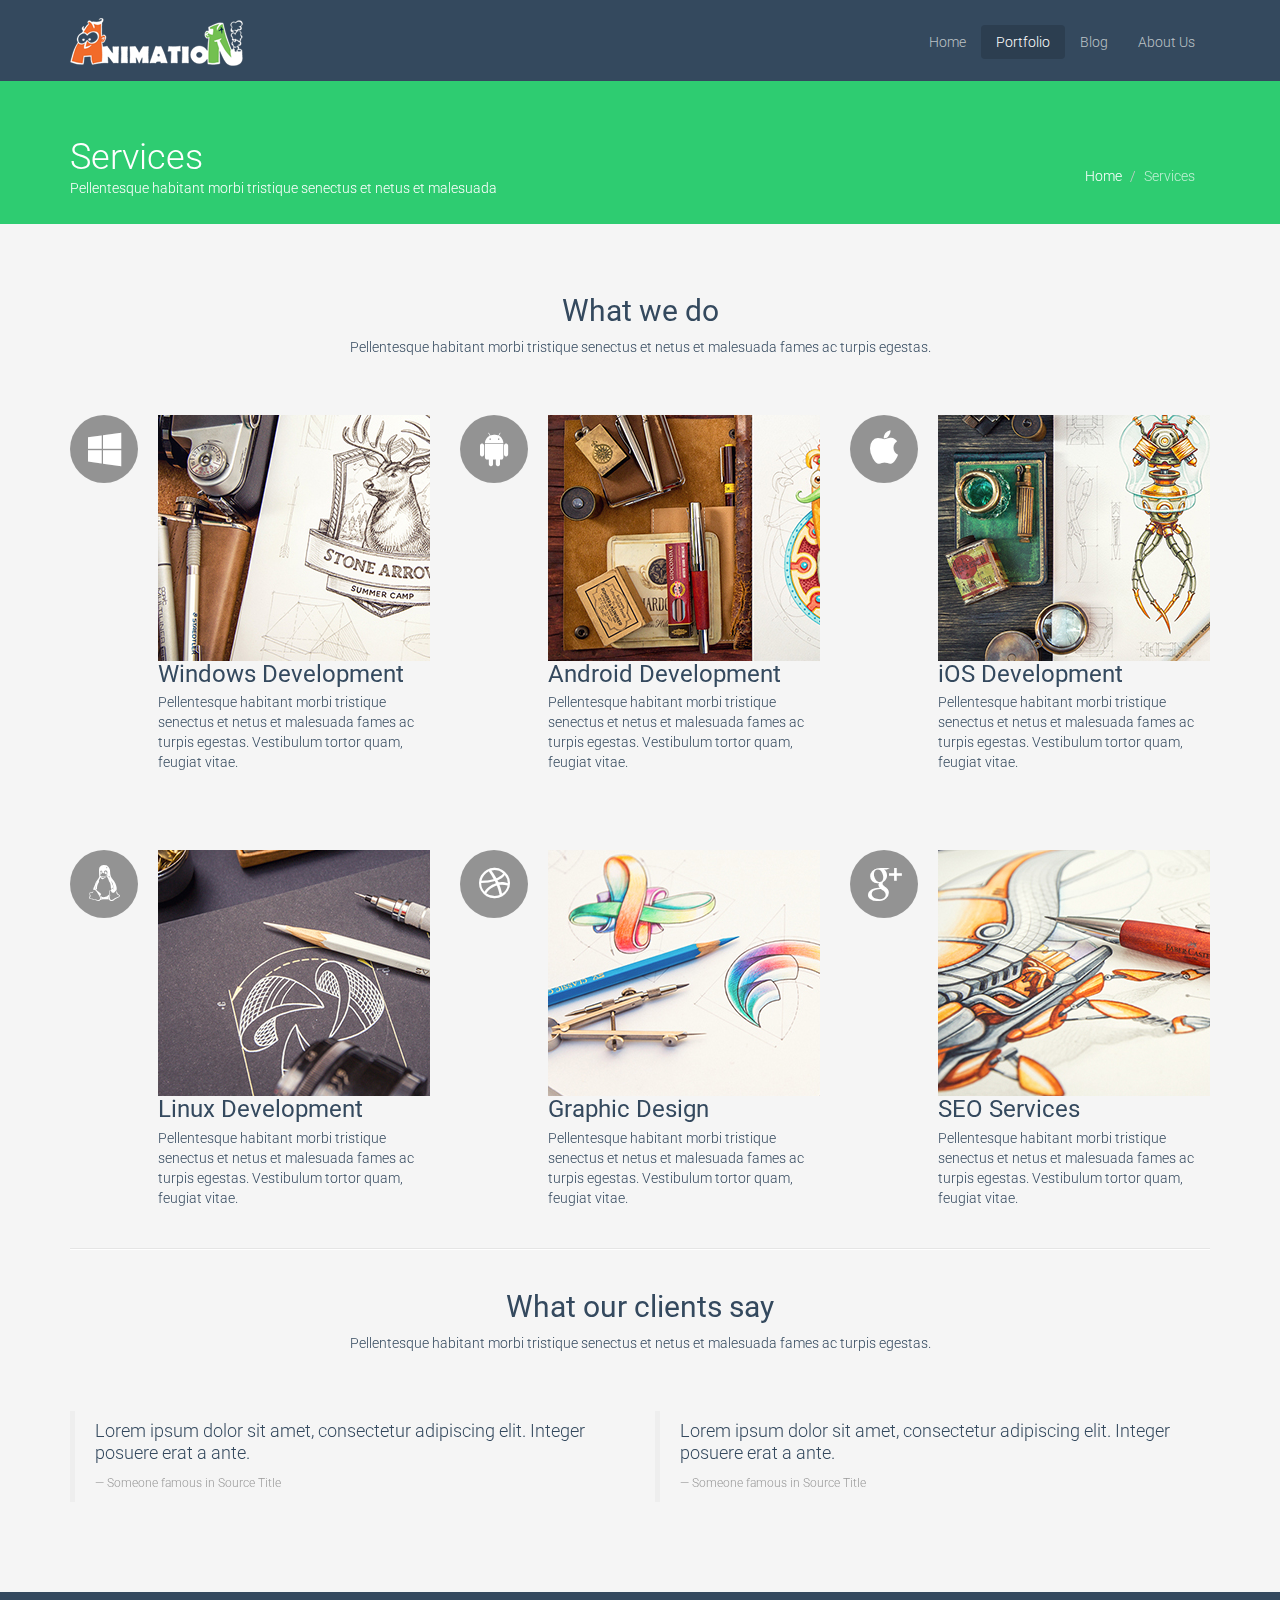
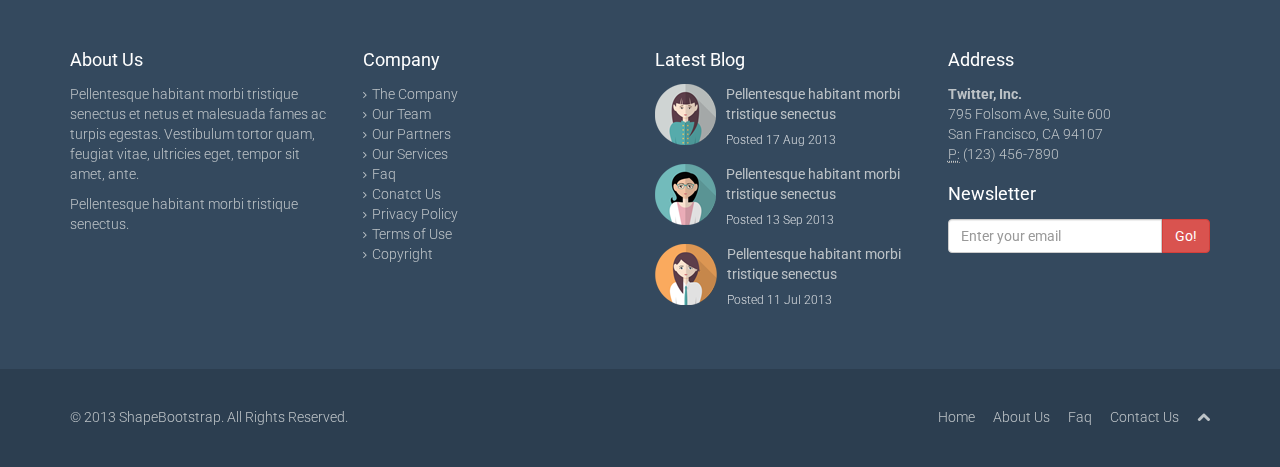
<file: Portfolio.html>
<!DOCTYPE html>
<html>
<head>
    <meta charset="utf-8">
    <meta name="viewport" content="width=device-width, initial-scale=1.0">
    <meta name="description" content="">
    <meta name="author" content="">
    <title>Services | Flat Theme</title>
    <link href="css/bootstrap.min.css" rel="stylesheet">
    <link href="css/font-awesome.min.css" rel="stylesheet">
    <link href="css/prettyPhoto.css" rel="stylesheet">
    <link href="css/animate.css" rel="stylesheet">
    <link href="css/main.css" rel="stylesheet">
        
    <link rel="shortcut icon" href="images/ico/favicon.ico">
    <link rel="apple-touch-icon-precomposed" sizes="144x144" href="images/ico/apple-touch-icon-144-precomposed.png">
    <link rel="apple-touch-icon-precomposed" sizes="114x114" href="images/ico/apple-touch-icon-114-precomposed.png">
    <link rel="apple-touch-icon-precomposed" sizes="72x72" href="images/ico/apple-touch-icon-72-precomposed.png">
    <link rel="apple-touch-icon-precomposed" href="images/ico/apple-touch-icon-57-precomposed.png">
</head>


<body>
     <header class="navbar navbar-inverse navbar-fixed-top wet-asphalt" role="banner">
        <div class="container">
            <div class="navbar-header">
                <button type="button" class="navbar-toggle" data-toggle="collapse" data-target=".navbar-collapse">
                    <span class="sr-only">Toggle navigation</span>
                    <span class="icon-bar"></span>
                    <span class="icon-bar"></span>
                    <span class="icon-bar"></span>
                </button>
                <a class="navbar-brand" href="index.html"><img src="images/logo.png" alt="logo"></a>
            </div>
            <div class="collapse navbar-collapse">
                <ul class="nav navbar-nav navbar-right">
                    <li><a href="index.html">Home</a></li>
                     <li class="active"><a href="Portfolio.html">Portfolio</a></li>
                      <li><a href="blog.html">Blog</a></li> 
                    <li><a href="about-us.html">About Us</a></li>
                    
                </ul>
            </div>
        </div>
    </header><!--/header-->
    

    <section id="title" class="emerald">
        <div class="container">
            <div class="row">
                <div class="col-sm-6">
                    <h1>Services</h1>
                    <p>Pellentesque habitant morbi tristique senectus et netus et malesuada</p>
                </div>
                <div class="col-sm-6">
                    <ul class="breadcrumb pull-right">
                        <li><a href="index.html">Home</a></li>
                        <li class="active">Services</li>
                    </ul>
                </div>
            </div>
        </div>
    </section><!--/#title-->     

    <section id="services">
        <div class="container">
            <div class="row">
                <div class="col-md-12">
                    <div class="center gap">
                        <h2>What we do</h2>
                        <p>Pellentesque habitant morbi tristique senectus et netus et malesuada fames ac turpis egestas.</p>
                    </div>                
                </div>
            </div>
            
            
            <div class="row">
                
                <div class="col-md-4 col-sm-6">
                    <div class="media">
                        <div class="pull-left">
                            <i class="icon-windows icon-md"></i>
                        </div>
                        
                        <div class="media-body">
                            
                            <h3 class="media-heading"> <img src="images/w1.jpg" alt=""/>  Windows Development</h3>
                            <p>Pellentesque habitant morbi tristique senectus et netus et malesuada fames ac turpis egestas. Vestibulum tortor quam, feugiat vitae.</p>
                        </div>
                    </div>
                </div><!--/.col-md-4-->
                <div class="col-md-4 col-sm-6">
                    <div class="media">
                        <div class="pull-left">
                            <i class="icon-android icon-md"></i>
                        </div>
                        <div class="media-body">
                           
                            <h3 class="media-heading">   <img src="images/w2.jpg" alt=""/>  Android Development</h3>
                            <p>Pellentesque habitant morbi tristique senectus et netus et malesuada fames ac turpis egestas. Vestibulum tortor quam, feugiat vitae.</p>
                        </div>
                    </div>
                </div><!--/.col-md-4-->
                <div class="col-md-4 col-sm-6">
                    <div class="media">
                        <div class="pull-left">
                            <i class="icon-apple icon-md"></i>
                        </div>
                        <div class="media-body">
                            
                            <h3 class="media-heading">  <img src="images/w3.jpg" alt=""/>  iOS Development</h3>
                            <p>Pellentesque habitant morbi tristique senectus et netus et malesuada fames ac turpis egestas. Vestibulum tortor quam, feugiat vitae.</p>
                        </div>
                    </div>
                </div><!--/.col-md-4-->
            </div><!--/.row-->
            <div class="gap"></div>
            <div class="row">
                <div class="col-md-4 col-sm-6">
                    <div class="media">
                        <div class="pull-left">
                            <i class="icon-linux icon-md"></i>
                        </div>
                        <div class="media-body">
                            
                            <h3 class="media-heading"> <img src="images/w4.jpg" alt=""/>  Linux Development</h3>
                            <p>Pellentesque habitant morbi tristique senectus et netus et malesuada fames ac turpis egestas. Vestibulum tortor quam, feugiat vitae.</p>
                        </div>
                    </div>
                </div><!--/.col-md-4-->
                <div class="col-md-4 col-sm-6">
                    <div class="media">
                        <div class="pull-left">
                            <i class="icon-dribbble icon-md"></i>
                        </div>
                        <div class="media-body">
                            
                            <h3 class="media-heading">  <img src="images/w5.jpg" alt=""/> Graphic Design</h3>
                            <p>Pellentesque habitant morbi tristique senectus et netus et malesuada fames ac turpis egestas. Vestibulum tortor quam, feugiat vitae.</p>
                        </div>
                    </div>
                </div><!--/.col-md-4-->
                <div class="col-md-4 col-sm-6">
                    <div class="media">
                        <div class="pull-left">
                            <i class="icon-google-plus icon-md"></i>
                        </div>
                        <div class="media-body">
                            
                            <h3 class="media-heading"> <img src="images/w6.jpg" alt=""/> SEO Services</h3>
                            <p>Pellentesque habitant morbi tristique senectus et netus et malesuada fames ac turpis egestas. Vestibulum tortor quam, feugiat vitae.</p>
                        </div>
                    </div>
                </div><!--/.col-md-4-->
            </div><!--/.row-->
            <hr>
            <div class="row">
                <div class="col-lg-12">
                    <div class="center">
                        <h2>What our clients say</h2>
                        <p>Pellentesque habitant morbi tristique senectus et netus et malesuada fames ac turpis egestas.</p>
                    </div>
                    <div class="gap"></div>
                    <div class="row">
                        <div class="col-md-6">
                            <blockquote>
                                <p>Lorem ipsum dolor sit amet, consectetur adipiscing elit. Integer posuere erat a ante.</p>
                                <small>Someone famous in <cite title="Source Title">Source Title</cite></small>
                            </blockquote>
                        </div>
                        <div class="col-md-6">
                            <blockquote>
                                <p>Lorem ipsum dolor sit amet, consectetur adipiscing elit. Integer posuere erat a ante.</p>
                                <small>Someone famous in <cite title="Source Title">Source Title</cite></small>
                            </blockquote>
                        </div>
                    </div>
                </div>
            </div>
        </div>
    </section><!--/#services-->

    <section id="bottom" class="wet-asphalt">
        <div class="container">
            <div class="row">
                <div class="col-md-3 col-sm-6">
                    <h4>About Us</h4>
                    <p>Pellentesque habitant morbi tristique senectus et netus et malesuada fames ac turpis egestas. Vestibulum tortor quam, feugiat vitae, ultricies eget, tempor sit amet, ante.</p>
                    <p>Pellentesque habitant morbi tristique senectus.</p>
                </div><!--/.col-md-3-->

                <div class="col-md-3 col-sm-6">
                    <h4>Company</h4>
                    <div>
                        <ul class="arrow">
                            <li><a href="#">The Company</a></li>
                            <li><a href="#">Our Team</a></li>
                            <li><a href="#">Our Partners</a></li>
                            <li><a href="#">Our Services</a></li>
                            <li><a href="#">Faq</a></li>
                            <li><a href="#">Conatct Us</a></li>
                            <li><a href="#">Privacy Policy</a></li>
                            <li><a href="#">Terms of Use</a></li>
                            <li><a href="#">Copyright</a></li>
                        </ul>
                    </div>
                </div><!--/.col-md-3-->

               <div class="col-md-3 col-sm-6">
                    <h4>Latest Blog</h4>
                    <div>
                        <div class="media">
                            <div class="pull-left">
                                <img src="images/blog/thumb1.png" alt="">
                            </div>
                            <div class="media-body">
                                <span class="media-heading"><a href="#">Pellentesque habitant morbi tristique senectus</a></span>
                                <small class="muted">Posted 17 Aug 2013</small>
                            </div>
                        </div>
                        <div class="media">
                            <div class="pull-left">
                                <img src="images/blog/thumb2.png" alt="">
                            </div>
                            <div class="media-body">
                                <span class="media-heading"><a href="#">Pellentesque habitant morbi tristique senectus</a></span>
                                <small class="muted">Posted 13 Sep 2013</small>
                            </div>
                        </div>
                        <div class="media">
                            <div class="pull-left">
                                <img src="images/blog/thumb3.png" alt="">
                            </div>
                            <div class="media-body">
                                <span class="media-heading"><a href="#">Pellentesque habitant morbi tristique senectus</a></span>
                                <small class="muted">Posted 11 Jul 2013</small>
                            </div>
                        </div>
                    </div>  
                </div><!--/.col-md-3-->
                <div class="col-md-3 col-sm-6">
                    <h4>Address</h4>
                    <address>
                        <strong>Twitter, Inc.</strong><br>
                        795 Folsom Ave, Suite 600<br>
                        San Francisco, CA 94107<br>
                        <abbr title="Phone">P:</abbr> (123) 456-7890
                    </address>
                    <h4>Newsletter</h4>
                    <form role="form">
                        <div class="input-group">
                            <input type="text" class="form-control" autocomplete="off" placeholder="Enter your email">
                            <span class="input-group-btn">
                                <button class="btn btn-danger" type="button">Go!</button>
                            </span>
                        </div>
                    </form>
                </div> <!--/.col-md-3-->
            </div>
        </div>
    </section><!--/#bottom-->

    <footer id="footer" class="midnight-blue">
        <div class="container">
            <div class="row">
                <div class="col-sm-6">
                    &copy; 2013 <a target="_blank" href="http://shapebootstrap.net/" title="Free Twitter Bootstrap WordPress Themes and HTML templates">ShapeBootstrap</a>. All Rights Reserved.
                </div>
                <div class="col-sm-6">
                    <ul class="pull-right">
                        <li><a href="#">Home</a></li>
                        <li><a href="#">About Us</a></li>
                        <li><a href="#">Faq</a></li>
                        <li><a href="#">Contact Us</a></li>
                        <li><a id="gototop" class="gototop" href="#"><i class="icon-chevron-up"></i></a></li><!--#gototop-->
                    </ul>
                </div>
            </div>
        </div>
    </footer><!--/#footer-->

    <script src="js/jquery.js"></script>
    <script src="js/bootstrap.min.js"></script>
    <script src="js/jquery.prettyPhoto.js"></script>
    <script src="js/main.js"></script>
</body>
</html>
</file>
<file: css/prettyPhoto.css>
div.pp_default .pp_top,div.pp_default .pp_top .pp_middle,div.pp_default .pp_top .pp_left,div.pp_default .pp_top .pp_right,div.pp_default .pp_bottom,div.pp_default .pp_bottom .pp_left,div.pp_default .pp_bottom .pp_middle,div.pp_default .pp_bottom .pp_right{height:13px}
div.pp_default .pp_top .pp_left{background:url(../images/prettyPhoto/default/sprite.png) -78px -93px no-repeat}
div.pp_default .pp_top .pp_middle{background:url(../images/prettyPhoto/default/sprite_x.png) top left repeat-x}
div.pp_default .pp_top .pp_right{background:url(../images/prettyPhoto/default/sprite.png) -112px -93px no-repeat}
div.pp_default .pp_content .ppt{color:#f8f8f8}
div.pp_default .pp_content_container .pp_left{background:url(../images/prettyPhoto/default/sprite_y.png) -7px 0 repeat-y;padding-left:13px}
div.pp_default .pp_content_container .pp_right{background:url(../images/prettyPhoto/default/sprite_y.png) top right repeat-y;padding-right:13px}
div.pp_default .pp_next:hover{background:url(../images/prettyPhoto/default/sprite_next.png) center right no-repeat;cursor:pointer}
div.pp_default .pp_previous:hover{background:url(../images/prettyPhoto/default/sprite_prev.png) center left no-repeat;cursor:pointer}
div.pp_default .pp_expand{background:url(../images/prettyPhoto/default/sprite.png) 0 -29px no-repeat;cursor:pointer;width:28px;height:28px}
div.pp_default .pp_expand:hover{background:url(../images/prettyPhoto/default/sprite.png) 0 -56px no-repeat;cursor:pointer}
div.pp_default .pp_contract{background:url(../images/prettyPhoto/default/sprite.png) 0 -84px no-repeat;cursor:pointer;width:28px;height:28px}
div.pp_default .pp_contract:hover{background:url(../images/prettyPhoto/default/sprite.png) 0 -113px no-repeat;cursor:pointer}
div.pp_default .pp_close{width:30px;height:30px;background:url(../images/prettyPhoto/default/sprite.png) 2px 1px no-repeat;cursor:pointer}
div.pp_default .pp_gallery ul li a{background:url(../images/prettyPhoto/default/default_thumb.png) center center #f8f8f8;border:1px solid #aaa}
div.pp_default .pp_social{margin-top:7px}
div.pp_default .pp_gallery a.pp_arrow_previous,div.pp_default .pp_gallery a.pp_arrow_next{position:static;left:auto}
div.pp_default .pp_nav .pp_play,div.pp_default .pp_nav .pp_pause{background:url(../images/prettyPhoto/default/sprite.png) -51px 1px no-repeat;height:30px;width:30px}
div.pp_default .pp_nav .pp_pause{background-position:-51px -29px}
div.pp_default a.pp_arrow_previous,div.pp_default a.pp_arrow_next{background:url(../images/prettyPhoto/default/sprite.png) -31px -3px no-repeat;height:20px;width:20px;margin:4px 0 0}
div.pp_default a.pp_arrow_next{left:52px;background-position:-82px -3px}
div.pp_default .pp_content_container .pp_details{margin-top:5px}
div.pp_default .pp_nav{clear:none;height:30px;width:110px;position:relative}
div.pp_default .pp_nav .currentTextHolder{font-family:Georgia;font-style:italic;color:#999;font-size:11px;left:75px;line-height:25px;position:absolute;top:2px;margin:0;padding:0 0 0 10px}
div.pp_default .pp_close:hover,div.pp_default .pp_nav .pp_play:hover,div.pp_default .pp_nav .pp_pause:hover,div.pp_default .pp_arrow_next:hover,div.pp_default .pp_arrow_previous:hover{opacity:0.7}
div.pp_default .pp_description{font-size:11px;font-weight:700;line-height:14px;margin:5px 50px 5px 0}
div.pp_default .pp_bottom .pp_left{background:url(../images/prettyPhoto/default/sprite.png) -78px -127px no-repeat}
div.pp_default .pp_bottom .pp_middle{background:url(../images/prettyPhoto/default/sprite_x.png) bottom left repeat-x}
div.pp_default .pp_bottom .pp_right{background:url(../images/prettyPhoto/default/sprite.png) -112px -127px no-repeat}
div.pp_default .pp_loaderIcon{background:url(../images/prettyPhoto/default/loader.gif) center center no-repeat}
div.light_rounded .pp_top .pp_left{background:url(../images/prettyPhoto/light_rounded/sprite.png) -88px -53px no-repeat}
div.light_rounded .pp_top .pp_right{background:url(../images/prettyPhoto/light_rounded/sprite.png) -110px -53px no-repeat}
div.light_rounded .pp_next:hover{background:url(../images/prettyPhoto/light_rounded/btnNext.png) center right no-repeat;cursor:pointer}
div.light_rounded .pp_previous:hover{background:url(../images/prettyPhoto/light_rounded/btnPrevious.png) center left no-repeat;cursor:pointer}
div.light_rounded .pp_expand{background:url(../images/prettyPhoto/light_rounded/sprite.png) -31px -26px no-repeat;cursor:pointer}
div.light_rounded .pp_expand:hover{background:url(../images/prettyPhoto/light_rounded/sprite.png) -31px -47px no-repeat;cursor:pointer}
div.light_rounded .pp_contract{background:url(../images/prettyPhoto/light_rounded/sprite.png) 0 -26px no-repeat;cursor:pointer}
div.light_rounded .pp_contract:hover{background:url(../images/prettyPhoto/light_rounded/sprite.png) 0 -47px no-repeat;cursor:pointer}
div.light_rounded .pp_close{width:75px;height:22px;background:url(../images/prettyPhoto/light_rounded/sprite.png) -1px -1px no-repeat;cursor:pointer}
div.light_rounded .pp_nav .pp_play{background:url(../images/prettyPhoto/light_rounded/sprite.png) -1px -100px no-repeat;height:15px;width:14px}
div.light_rounded .pp_nav .pp_pause{background:url(../images/prettyPhoto/light_rounded/sprite.png) -24px -100px no-repeat;height:15px;width:14px}
div.light_rounded .pp_arrow_previous{background:url(../images/prettyPhoto/light_rounded/sprite.png) 0 -71px no-repeat}
div.light_rounded .pp_arrow_next{background:url(../images/prettyPhoto/light_rounded/sprite.png) -22px -71px no-repeat}
div.light_rounded .pp_bottom .pp_left{background:url(../images/prettyPhoto/light_rounded/sprite.png) -88px -80px no-repeat}
div.light_rounded .pp_bottom .pp_right{background:url(../images/prettyPhoto/light_rounded/sprite.png) -110px -80px no-repeat}
div.dark_rounded .pp_top .pp_left{background:url(../images/prettyPhoto/dark_rounded/sprite.png) -88px -53px no-repeat}
div.dark_rounded .pp_top .pp_right{background:url(../images/prettyPhoto/dark_rounded/sprite.png) -110px -53px no-repeat}
div.dark_rounded .pp_content_container .pp_left{background:url(../images/prettyPhoto/dark_rounded/contentPattern.png) top left repeat-y}
div.dark_rounded .pp_content_container .pp_right{background:url(../images/prettyPhoto/dark_rounded/contentPattern.png) top right repeat-y}
div.dark_rounded .pp_next:hover{background:url(../images/prettyPhoto/dark_rounded/btnNext.png) center right no-repeat;cursor:pointer}
div.dark_rounded .pp_previous:hover{background:url(../images/prettyPhoto/dark_rounded/btnPrevious.png) center left no-repeat;cursor:pointer}
div.dark_rounded .pp_expand{background:url(../images/prettyPhoto/dark_rounded/sprite.png) -31px -26px no-repeat;cursor:pointer}
div.dark_rounded .pp_expand:hover{background:url(../images/prettyPhoto/dark_rounded/sprite.png) -31px -47px no-repeat;cursor:pointer}
div.dark_rounded .pp_contract{background:url(../images/prettyPhoto/dark_rounded/sprite.png) 0 -26px no-repeat;cursor:pointer}
div.dark_rounded .pp_contract:hover{background:url(../images/prettyPhoto/dark_rounded/sprite.png) 0 -47px no-repeat;cursor:pointer}
div.dark_rounded .pp_close{width:75px;height:22px;background:url(../images/prettyPhoto/dark_rounded/sprite.png) -1px -1px no-repeat;cursor:pointer}
div.dark_rounded .pp_description{margin-right:85px;color:#fff}
div.dark_rounded .pp_nav .pp_play{background:url(../images/prettyPhoto/dark_rounded/sprite.png) -1px -100px no-repeat;height:15px;width:14px}
div.dark_rounded .pp_nav .pp_pause{background:url(../images/prettyPhoto/dark_rounded/sprite.png) -24px -100px no-repeat;height:15px;width:14px}
div.dark_rounded .pp_arrow_previous{background:url(../images/prettyPhoto/dark_rounded/sprite.png) 0 -71px no-repeat}
div.dark_rounded .pp_arrow_next{background:url(../images/prettyPhoto/dark_rounded/sprite.png) -22px -71px no-repeat}
div.dark_rounded .pp_bottom .pp_left{background:url(../images/prettyPhoto/dark_rounded/sprite.png) -88px -80px no-repeat}
div.dark_rounded .pp_bottom .pp_right{background:url(../images/prettyPhoto/dark_rounded/sprite.png) -110px -80px no-repeat}
div.dark_rounded .pp_loaderIcon{background:url(../images/prettyPhoto/dark_rounded/loader.gif) center center no-repeat}
div.dark_square .pp_left,div.dark_square .pp_middle,div.dark_square .pp_right,div.dark_square .pp_content{background:#000}
div.dark_square .pp_description{color:#fff;margin:0 85px 0 0}
div.dark_square .pp_loaderIcon{background:url(../images/prettyPhoto/dark_square/loader.gif) center center no-repeat}
div.dark_square .pp_expand{background:url(../images/prettyPhoto/dark_square/sprite.png) -31px -26px no-repeat;cursor:pointer}
div.dark_square .pp_expand:hover{background:url(../images/prettyPhoto/dark_square/sprite.png) -31px -47px no-repeat;cursor:pointer}
div.dark_square .pp_contract{background:url(../images/prettyPhoto/dark_square/sprite.png) 0 -26px no-repeat;cursor:pointer}
div.dark_square .pp_contract:hover{background:url(../images/prettyPhoto/dark_square/sprite.png) 0 -47px no-repeat;cursor:pointer}
div.dark_square .pp_close{width:75px;height:22px;background:url(../images/prettyPhoto/dark_square/sprite.png) -1px -1px no-repeat;cursor:pointer}
div.dark_square .pp_nav{clear:none}
div.dark_square .pp_nav .pp_play{background:url(../images/prettyPhoto/dark_square/sprite.png) -1px -100px no-repeat;height:15px;width:14px}
div.dark_square .pp_nav .pp_pause{background:url(../images/prettyPhoto/dark_square/sprite.png) -24px -100px no-repeat;height:15px;width:14px}
div.dark_square .pp_arrow_previous{background:url(../images/prettyPhoto/dark_square/sprite.png) 0 -71px no-repeat}
div.dark_square .pp_arrow_next{background:url(../images/prettyPhoto/dark_square/sprite.png) -22px -71px no-repeat}
div.dark_square .pp_next:hover{background:url(../images/prettyPhoto/dark_square/btnNext.png) center right no-repeat;cursor:pointer}
div.dark_square .pp_previous:hover{background:url(../images/prettyPhoto/dark_square/btnPrevious.png) center left no-repeat;cursor:pointer}
div.light_square .pp_expand{background:url(../images/prettyPhoto/light_square/sprite.png) -31px -26px no-repeat;cursor:pointer}
div.light_square .pp_expand:hover{background:url(../images/prettyPhoto/light_square/sprite.png) -31px -47px no-repeat;cursor:pointer}
div.light_square .pp_contract{background:url(../images/prettyPhoto/light_square/sprite.png) 0 -26px no-repeat;cursor:pointer}
div.light_square .pp_contract:hover{background:url(../images/prettyPhoto/light_square/sprite.png) 0 -47px no-repeat;cursor:pointer}
div.light_square .pp_close{width:75px;height:22px;background:url(../images/prettyPhoto/light_square/sprite.png) -1px -1px no-repeat;cursor:pointer}
div.light_square .pp_nav .pp_play{background:url(../images/prettyPhoto/light_square/sprite.png) -1px -100px no-repeat;height:15px;width:14px}
div.light_square .pp_nav .pp_pause{background:url(../images/prettyPhoto/light_square/sprite.png) -24px -100px no-repeat;height:15px;width:14px}
div.light_square .pp_arrow_previous{background:url(../images/prettyPhoto/light_square/sprite.png) 0 -71px no-repeat}
div.light_square .pp_arrow_next{background:url(../images/prettyPhoto/light_square/sprite.png) -22px -71px no-repeat}
div.light_square .pp_next:hover{background:url(../images/prettyPhoto/light_square/btnNext.png) center right no-repeat;cursor:pointer}
div.light_square .pp_previous:hover{background:url(../images/prettyPhoto/light_square/btnPrevious.png) center left no-repeat;cursor:pointer}
div.facebook .pp_top .pp_left{background:url(../images/prettyPhoto/facebook/sprite.png) -88px -53px no-repeat}
div.facebook .pp_top .pp_middle{background:url(../images/prettyPhoto/facebook/contentPatternTop.png) top left repeat-x}
div.facebook .pp_top .pp_right{background:url(../images/prettyPhoto/facebook/sprite.png) -110px -53px no-repeat}
div.facebook .pp_content_container .pp_left{background:url(../images/prettyPhoto/facebook/contentPatternLeft.png) top left repeat-y}
div.facebook .pp_content_container .pp_right{background:url(../images/prettyPhoto/facebook/contentPatternRight.png) top right repeat-y}
div.facebook .pp_expand{background:url(../images/prettyPhoto/facebook/sprite.png) -31px -26px no-repeat;cursor:pointer}
div.facebook .pp_expand:hover{background:url(../images/prettyPhoto/facebook/sprite.png) -31px -47px no-repeat;cursor:pointer}
div.facebook .pp_contract{background:url(../images/prettyPhoto/facebook/sprite.png) 0 -26px no-repeat;cursor:pointer}
div.facebook .pp_contract:hover{background:url(../images/prettyPhoto/facebook/sprite.png) 0 -47px no-repeat;cursor:pointer}
div.facebook .pp_close{width:22px;height:22px;background:url(../images/prettyPhoto/facebook/sprite.png) -1px -1px no-repeat;cursor:pointer}
div.facebook .pp_description{margin:0 37px 0 0}
div.facebook .pp_loaderIcon{background:url(../images/prettyPhoto/facebook/loader.gif) center center no-repeat}
div.facebook .pp_arrow_previous{background:url(../images/prettyPhoto/facebook/sprite.png) 0 -71px no-repeat;height:22px;margin-top:0;width:22px}
div.facebook .pp_arrow_previous.disabled{background-position:0 -96px;cursor:default}
div.facebook .pp_arrow_next{background:url(../images/prettyPhoto/facebook/sprite.png) -32px -71px no-repeat;height:22px;margin-top:0;width:22px}
div.facebook .pp_arrow_next.disabled{background-position:-32px -96px;cursor:default}
div.facebook .pp_nav{margin-top:0}
div.facebook .pp_nav p{font-size:15px;padding:0 3px 0 4px}
div.facebook .pp_nav .pp_play{background:url(../images/prettyPhoto/facebook/sprite.png) -1px -123px no-repeat;height:22px;width:22px}
div.facebook .pp_nav .pp_pause{background:url(../images/prettyPhoto/facebook/sprite.png) -32px -123px no-repeat;height:22px;width:22px}
div.facebook .pp_next:hover{background:url(../images/prettyPhoto/facebook/btnNext.png) center right no-repeat;cursor:pointer}
div.facebook .pp_previous:hover{background:url(../images/prettyPhoto/facebook/btnPrevious.png) center left no-repeat;cursor:pointer}
div.facebook .pp_bottom .pp_left{background:url(../images/prettyPhoto/facebook/sprite.png) -88px -80px no-repeat}
div.facebook .pp_bottom .pp_middle{background:url(../images/prettyPhoto/facebook/contentPatternBottom.png) top left repeat-x}
div.facebook .pp_bottom .pp_right{background:url(../images/prettyPhoto/facebook/sprite.png) -110px -80px no-repeat}
div.pp_pic_holder a:focus{outline:none}
div.pp_overlay{background:#000;display:none;left:0;position:absolute;top:0;width:100%;z-index:9500}
div.pp_pic_holder{display:none;position:absolute;width:100px;z-index:10000}
.pp_content{height:40px;min-width:40px}
* html .pp_content{width:40px}
.pp_content_container{position:relative;text-align:left;width:100%}
.pp_content_container .pp_left{padding-left:20px}
.pp_content_container .pp_right{padding-right:20px}
.pp_content_container .pp_details{float:left;margin:10px 0 2px}
.pp_description{display:none;margin:0}
.pp_social{float:left;margin:0}
.pp_social .facebook{float:left;margin-left:5px;width:55px;overflow:hidden}
.pp_social .twitter{float:left}
.pp_nav{clear:right;float:left;margin:3px 10px 0 0}
.pp_nav p{float:left;white-space:nowrap;margin:2px 4px}
.pp_nav .pp_play,.pp_nav .pp_pause{float:left;margin-right:4px;text-indent:-10000px}
a.pp_arrow_previous,a.pp_arrow_next{display:block;float:left;height:15px;margin-top:3px;overflow:hidden;text-indent:-10000px;width:14px}
.pp_hoverContainer{position:absolute;top:0;width:100%;z-index:2000}
.pp_gallery{display:none;left:50%;margin-top:-50px;position:absolute;z-index:10000}
.pp_gallery div{float:left;overflow:hidden;position:relative}
.pp_gallery ul{float:left;height:35px;position:relative;white-space:nowrap;margin:0 0 0 5px;padding:0}
.pp_gallery ul a{border:1px rgba(0,0,0,0.5) solid;display:block;float:left;height:33px;overflow:hidden}
.pp_gallery ul a img{border:0}
.pp_gallery li{display:block;float:left;margin:0 5px 0 0;padding:0}
.pp_gallery li.default a{background:url(../images/prettyPhoto/facebook/default_thumbnail.gif) 0 0 no-repeat;display:block;height:33px;width:50px}
.pp_gallery .pp_arrow_previous,.pp_gallery .pp_arrow_next{margin-top:7px!important}
a.pp_next{background:url(../images/prettyPhoto/light_rounded/btnNext.png) 10000px 10000px no-repeat;display:block;float:right;height:100%;text-indent:-10000px;width:49%}
a.pp_previous{background:url(../images/prettyPhoto/light_rounded/btnNext.png) 10000px 10000px no-repeat;display:block;float:left;height:100%;text-indent:-10000px;width:49%}
a.pp_expand,a.pp_contract{cursor:pointer;display:none;height:20px;position:absolute;right:30px;text-indent:-10000px;top:10px;width:20px;z-index:20000}
a.pp_close{position:absolute;right:0;top:0;display:block;line-height:22px;text-indent:-10000px}
.pp_loaderIcon{display:block;height:24px;left:50%;position:absolute;top:50%;width:24px;margin:-12px 0 0 -12px}
#pp_full_res{line-height:1!important}
#pp_full_res .pp_inline{text-align:left}
#pp_full_res .pp_inline p{margin:0 0 15px}
div.ppt{color:#fff;display:none;font-size:17px;z-index:9999;margin:0 0 5px 15px}
div.pp_default .pp_content,div.light_rounded .pp_content{background-color:#fff}
div.pp_default #pp_full_res .pp_inline,div.light_rounded .pp_content .ppt,div.light_rounded #pp_full_res .pp_inline,div.light_square .pp_content .ppt,div.light_square #pp_full_res .pp_inline,div.facebook .pp_content .ppt,div.facebook #pp_full_res .pp_inline{color:#000}
div.pp_default .pp_gallery ul li a:hover,div.pp_default .pp_gallery ul li.selected a,.pp_gallery ul a:hover,.pp_gallery li.selected a{border-color:#fff}
div.pp_default .pp_details,div.light_rounded .pp_details,div.dark_rounded .pp_details,div.dark_square .pp_details,div.light_square .pp_details,div.facebook .pp_details{position:relative}
div.light_rounded .pp_top .pp_middle,div.light_rounded .pp_content_container .pp_left,div.light_rounded .pp_content_container .pp_right,div.light_rounded .pp_bottom .pp_middle,div.light_square .pp_left,div.light_square .pp_middle,div.light_square .pp_right,div.light_square .pp_content,div.facebook .pp_content{background:#fff}
div.light_rounded .pp_description,div.light_square .pp_description{margin-right:85px}
div.light_rounded .pp_gallery a.pp_arrow_previous,div.light_rounded .pp_gallery a.pp_arrow_next,div.dark_rounded .pp_gallery a.pp_arrow_previous,div.dark_rounded .pp_gallery a.pp_arrow_next,div.dark_square .pp_gallery a.pp_arrow_previous,div.dark_square .pp_gallery a.pp_arrow_next,div.light_square .pp_gallery a.pp_arrow_previous,div.light_square .pp_gallery a.pp_arrow_next{margin-top:12px!important}
div.light_rounded .pp_arrow_previous.disabled,div.dark_rounded .pp_arrow_previous.disabled,div.dark_square .pp_arrow_previous.disabled,div.light_square .pp_arrow_previous.disabled{background-position:0 -87px;cursor:default}
div.light_rounded .pp_arrow_next.disabled,div.dark_rounded .pp_arrow_next.disabled,div.dark_square .pp_arrow_next.disabled,div.light_square .pp_arrow_next.disabled{background-position:-22px -87px;cursor:default}
div.light_rounded .pp_loaderIcon,div.light_square .pp_loaderIcon{background:url(../images/prettyPhoto/light_rounded/loader.gif) center center no-repeat}
div.dark_rounded .pp_top .pp_middle,div.dark_rounded .pp_content,div.dark_rounded .pp_bottom .pp_middle{background:url(../images/prettyPhoto/dark_rounded/contentPattern.png) top left repeat}
div.dark_rounded .currentTextHolder,div.dark_square .currentTextHolder{color:#c4c4c4}
div.dark_rounded #pp_full_res .pp_inline,div.dark_square #pp_full_res .pp_inline{color:#fff}
.pp_top,.pp_bottom{height:20px;position:relative}
* html .pp_top,* html .pp_bottom{padding:0 20px}
.pp_top .pp_left,.pp_bottom .pp_left{height:20px;left:0;position:absolute;width:20px}
.pp_top .pp_middle,.pp_bottom .pp_middle{height:20px;left:20px;position:absolute;right:20px}
* html .pp_top .pp_middle,* html .pp_bottom .pp_middle{left:0;position:static}
.pp_top .pp_right,.pp_bottom .pp_right{height:20px;left:auto;position:absolute;right:0;top:0;width:20px}
.pp_fade,.pp_gallery li.default a img{display:none}
</file>
<file: css/main.css>
@import url(http://fonts.googleapis.com/css?family=Roboto:400,700,300);
.clearfix {
  *zoom: 1;
}
.clearfix:before,
.clearfix:after {
  display: table;
  content: "";
  line-height: 0;
}
.clearfix:after {
  clear: both;
}
.hide-text {
  font: 0/0 a;
  color: transparent;
  text-shadow: none;
  background-color: transparent;
  border: 0;
}
.input-block-level {
  display: block;
  width: 100%;
  min-height: 30px;
  -webkit-box-sizing: border-box;
  -moz-box-sizing: border-box;
  box-sizing: border-box;
}
body {
  padding-top: 80px;
  color: #34495e;
  
  background: #f5f5f5;
  font-family: 'Roboto', sans-serif;
  font-weight: 300;
}
/*.hed{
    height: 8pc;
}*/
h1,
h2,
h3,
h4,
h5,
h6 {
  font-family: 'Roboto', sans-serif;
  font-weight: 400;
}
a {
  color: #34495e;
  -webkit-transition: 300ms;
  -moz-transition: 300ms;
  -o-transition: 300ms;
  transition: 300ms;
}
hr {
  border-top: 1px solid #e5e5e5;
  border-bottom: 1px solid #fff;
}

.btn {
  font-weight: 400;
}
.btn-transparent {
  border: 3px solid #fff;
  background: transparent;
  color: #fff;
}
.btn-transparent:hover {
  border-color: rgba(255, 255, 255, 0.5);
}
a:hover,
a:focus {
  color: #d9534f;
  text-decoration: none;
  outline: none;
}
.dropdown-menu {
  margin-top: -1px;
  min-width: 180px;
}
body > section {
  padding: 50px 0;
}
.turquoise,
.green-sea,
.sun-flower,
.orange,
.emerald,
.nephrits,
.carrot,
.pumkin,
.peter-river,
.belize-hole,
.alizarin,
.pomegranate,
.amethyst,
.wisteria,
.clouds .silver,
.wet-asphalt,
.midnight-blue,
.concrete,
.asbestos {
  color: #fff;
}
.turquoise h1,
.green-sea h1,
.sun-flower h1,
.orange h1,
.emerald h1,
.nephrits h1,
.carrot h1,
.pumkin h1,
.peter-river h1,
.belize-hole h1,
.alizarin h1,
.pomegranate h1,
.amethyst h1,
.wisteria h1,
.clouds .silver h1,
.wet-asphalt h1,
.midnight-blue h1,
.concrete h1,
.asbestos h1,
.turquoise h2,
.green-sea h2,
.sun-flower h2,
.orange h2,
.emerald h2,
.nephrits h2,
.carrot h2,
.pumkin h2,
.peter-river h2,
.belize-hole h2,
.alizarin h2,
.pomegranate h2,
.amethyst h2,
.wisteria h2,
.clouds .silver h2,
.wet-asphalt h2,
.midnight-blue h2,
.concrete h2,
.asbestos h2,
.turquoise h3,
.green-sea h3,
.sun-flower h3,
.orange h3,
.emerald h3,
.nephrits h3,
.carrot h3,
.pumkin h3,
.peter-river h3,
.belize-hole h3,
.alizarin h3,
.pomegranate h3,
.amethyst h3,
.wisteria h3,
.clouds .silver h3,
.wet-asphalt h3,
.midnight-blue h3,
.concrete h3,
.asbestos h3,
.turquoise h4,
.green-sea h4,
.sun-flower h4,
.orange h4,
.emerald h4,
.nephrits h4,
.carrot h4,
.pumkin h4,
.peter-river h4,
.belize-hole h4,
.alizarin h4,
.pomegranate h4,
.amethyst h4,
.wisteria h4,
.clouds .silver h4,
.wet-asphalt h4,
.midnight-blue h4,
.concrete h4,
.asbestos h4,
.turquoise h5,
.green-sea h5,
.sun-flower h5,
.orange h5,
.emerald h5,
.nephrits h5,
.carrot h5,
.pumkin h5,
.peter-river h5,
.belize-hole h5,
.alizarin h5,
.pomegranate h5,
.amethyst h5,
.wisteria h5,
.clouds .silver h5,
.wet-asphalt h5,
.midnight-blue h5,
.concrete h5,
.asbestos h5,
.turquoise h6,
.green-sea h6,
.sun-flower h6,
.orange h6,
.emerald h6,
.nephrits h6,
.carrot h6,
.pumkin h6,
.peter-river h6,
.belize-hole h6,
.alizarin h6,
.pomegranate h6,
.amethyst h6,
.wisteria h6,
.clouds .silver h6,
.wet-asphalt h6,
.midnight-blue h6,
.concrete h6,
.asbestos h6 {
  color: #fff;
}
.turquoise small,
.green-sea small,
.sun-flower small,
.orange small,
.emerald small,
.nephrits small,
.carrot small,
.pumkin small,
.peter-river small,
.belize-hole small,
.alizarin small,
.pomegranate small,
.amethyst small,
.wisteria small,
.clouds .silver small,
.wet-asphalt small,
.midnight-blue small,
.concrete small,
.asbestos small {
  color: rgba(255, 255, 255, 0.8);
}
.turquoise {
  background-color: #1abc9c;
}
.green-sea {
  background-color: #16a085;
}
.sun-flower {
  background-color: #f1c40f;
}
.orange {
  background-color: #f39c12;
}
.emerald {
  background-color: #2ecc71;
  height: 9pc;
}
.emerald1{
    
 background-color: #2ecc71;
 color:#fff;
 height: 12pc; 
}
.nephritis {
  background-color: #27ae60;
}
.carrot {
  background-color: #e67e22;
}
.pumkin {
  background-color: #d35400;
}
.peter-river {
  background-color: #3498db;
}
.belize-hole {
  background-color: #2980b9;
}
.alizarin {
  background-color: #e74c3c;
}
.pomegranate {
  background-color: #c0392b;
}
.amethyst {
  background-color: #9b59b6;
}
.wisteria {
  background-color: #8e44ad;
}
.clouds {
  background-color: #ecf0f1;
}
.silver {
  background-color: #bdc3c7;
}
.wet-asphalt {
  background-color: #34495e;
}

.wet-asphalt a:not(.btn) {
  color: #bdc3c7;
}
.wet-asphalt a:not(.btn):hover {
  color: #d9534f;
}
.midnight-blue {
  background-color: #2c3e50;
}
.concrete {
  background-color: #95a5a6;
}
.asbestos {
  background-color: #7f8c8d;
}
.embed-container {
  position: relative;
  padding-bottom: 56.25%;
  /* 16/9 ratio */

  padding-top: 30px;
  /* IE6 workaround*/

  height: 0;
  overflow: hidden;
}

.embed-container iframe,
.embed-container object,
.embed-container embed {
  position: absolute;
  top: 0;
  left: 0;
  width: 100%;
  height: 100%;
}
#main-slider {
  position: relative;
}

#main-slider .carousel h2 {
  font-size: 36px;
}

#main-slider .carousel .btn {
  border: 3px solid rgba(255, 255, 255, 0.5);
  color: #fff;
  border-radius: 0;
  margin-top: 5px;
}
#main-slider .carousel .btn:hover {
  background-color: rgba(255, 255, 255, 0.3);
}
#main-slider .carousel .boxed {
  padding: 10px 15px;
  background-color: rgba(0, 0, 0, 0.8);
  display: inline-block;
}
#main-slider .carousel .item {
  background-position: 50%;
  background-repeat: no-repeat;
  background-size: cover;
  left: 0 !important;
  opacity: 0;
  top: 0;
  position: absolute;
  width: 100%;
  display: block !important;
  height: 600px;
  -webkit-transition: opacity ease-in-out 500ms;
  -moz-transition: opacity ease-in-out 500ms;
  -o-transition: opacity ease-in-out 500ms;
  transition: opacity ease-in-out 500ms;
}
#main-slider .carousel .item:first-child {
  top: auto;
  position: relative;
}
#main-slider .carousel .item.active {
  opacity: 1;
  -webkit-transition: opacity ease-in-out 500ms;
  -moz-transition: opacity ease-in-out 500ms;
  -o-transition: opacity ease-in-out 500ms;
  transition: opacity ease-in-out 500ms;
  z-index: 1;
}
#main-slider .prev,
#main-slider .next {
  position: absolute;
  top: 50%;
  background-color: rgba(0, 0, 0, 0.3);
  color: #fff;
  display: inline-block;
  margin-top: -25px;
  font-size: 24px;
  height: 50px;
  width: 50px;
  line-height: 50px;
  text-align: center;
  border-radius: 4px;
  z-index: 5;
}
#main-slider .prev:hover,
#main-slider .next:hover {
  background-color: rgba(0, 0, 0, 0.5);
  border-radius: 10px;
}
#main-slider .prev {
  left: 10px;
}
#main-slider .next {
  right: 10px;
}
#main-slider .active .animation.animated-item-1 {
  -webkit-animation: fadeInUp 300ms linear 300ms both;
  -moz-animation: fadeInUp 300ms linear 300ms both;
  -o-animation: fadeInUp 300ms linear 300ms both;
  -ms-animation: fadeInUp 300ms linear 300ms both;
  animation: fadeInUp 300ms linear 300ms both;
}
#main-slider .active .animation.animated-item-2 {
  -webkit-animation: fadeInUp 300ms linear 600ms both;
  -moz-animation: fadeInUp 300ms linear 600ms both;
  -o-animation: fadeInUp 300ms linear 600ms both;
  -ms-animation: fadeInUp 300ms linear 600ms both;
  animation: fadeInUp 300ms linear 600ms both;
}
#main-slider .active .animation.animated-item-3 {
  -webkit-animation: fadeInUp 300ms linear 900ms both;
  -moz-animation: fadeInUp 300ms linear 900ms both;
  -o-animation: fadeInUp 300ms linear 900ms both;
  -ms-animation: fadeInUp 300ms linear 900ms both;
  animation: fadeInUp 300ms linear 900ms both;
}
#main-slider .active .animation.animated-item-4 {
  -webkit-animation: fadeInUp 300ms linear 1200ms both;
  -moz-animation: fadeInUp 300ms linear 1200ms both;
  -o-animation: fadeInUp 300ms linear 1200ms both;
  -ms-animation: fadeInUp 300ms linear 1200ms both;
  animation: fadeInUp 300ms linear 1200ms both;
}
#services .media:hover .icon-md {
  border-radius: 10px;
  background-color: rgba(0, 0, 0, 0.8);
}

#recent-works {
  padding: 90px 0;
}
#recent-works .item-inner {
  position: relative;
  margin: 0;
}
.portfolio-items,
.portfolio-filter {
  list-style: none;
  padding: 0;
  margin: 0 -20px 20px 0;
}
.portfolio-filter > li {
  display: inline-block;
}
.portfolio-items > li {
  float: left;
  padding: 0;
  -webkit-box-sizing: border-box;
  -moz-box-sizing: border-box;
  box-sizing: border-box;
}
.portfolio-items.col-2 > li {
  width: 50%;
}
.portfolio-items.col-3 > li {
  width: 33%;
}
.portfolio-items.col-4 > li {
  width: 25%;
}
.portfolio-items.col-5 > li {
  width: 20%;
}
.portfolio-items.col-6 > li {
  width: 16%;
}
.portfolio-item {
  padding: 0;
  margin: 0;
}
.portfolio-item .item-inner {
  background: #fff;
  border: 1px solid #eee;
  padding: 10px 10px 0;
  margin: 0 20px 20px 0;
  position: relative;
}
.portfolio-item img {
  width: 100%;
}
.portfolio-item h5 {
  background: #fff;
  margin: 0;
  padding: 10px 0;
  font-weight: 700;
  font-size: 14px;
  color: #2c3e50;
  white-space: nowrap;
  text-overflow: ellipsis;
  overflow: hidden;
}
.portfolio-item .overlay {
  position: absolute;
  top: 0;
  left: 0;
  width: 100%;
  height: 100%;
  opacity: 0;
  background: rgba(255, 255, 255, 0.9);
  text-align: center;
  vertical-align: middle;
  -webkit-transition: opacity 300ms;
  -moz-transition: opacity 300ms;
  -o-transition: opacity 300ms;
  transition: opacity 300ms;
}
.portfolio-item .overlay .preview {
  position: relative;
  top: 50%;
  display: inline-block;
  margin-top: -20px;
}
.portfolio-item:hover .overlay {
  opacity: 1;
}
/* Start: Recommended Isotope styles */
/**** Isotope Filtering ****/
.isotope-item {
  z-index: 2;
}
.isotope-hidden.isotope-item {
  pointer-events: none;
  z-index: 1;
}
/**** Isotope CSS3 transitions ****/
.isotope,
.isotope .isotope-item {
  -webkit-transition-duration: 0.8s;
  -moz-transition-duration: 0.8s;
  -ms-transition-duration: 0.8s;
  -o-transition-duration: 0.8s;
  transition-duration: 0.8s;
}
.isotope {
  -webkit-transition-property: height, width;
  -moz-transition-property: height, width;
  -ms-transition-property: height, width;
  -o-transition-property: height, width;
  transition-property: height, width;
}
.isotope .isotope-item {
  -webkit-transition-property: -webkit-transform, opacity;
  -moz-transition-property: -moz-transform, opacity;
  -ms-transition-property: -ms-transform, opacity;
  -o-transition-property: -o-transform, opacity;
  transition-property: transform, opacity;
}
/**** disabling Isotope CSS3 transitions ****/
.isotope.no-transition,
.isotope.no-transition .isotope-item,
.isotope .isotope-item.no-transition {
  -webkit-transition-duration: 0s;
  -moz-transition-duration: 0s;
  -ms-transition-duration: 0s;
  -o-transition-duration: 0s;
  transition-duration: 0s;
}
/* End: Recommended Isotope styles */
/* disable CSS transitions for containers with infinite scrolling*/
.isotope.infinite-scrolling {
  -webkit-transition: none;
  -moz-transition: none;
  -ms-transition: none;
  -o-transition: none;
  transition: none;
}
#pricing-table .plan {
  border-radius: 4px;
  list-style: none;
  margin: 0 0 20px;
  background: #3498db;
  text-align: center;
  padding: 30px 0;
}
#pricing-table .plan li {
  padding: 5px 0;
  color: #fff;
  -webkit-transition: 300ms;
  -moz-transition: 300ms;
  -o-transition: 300ms;
  transition: 300ms;
}
#pricing-table .plan li.plan-name {
  font-size: 24px;
  line-height: 24px;
  color: #fff;
}
#pricing-table .plan li.plan-name h3 {
  margin: 0;
}
#pricing-table .plan li.plan-price {
  margin-bottom: 10px;
}
#pricing-table .plan li.plan-price > div {
  display: inline-block;
  background-color: rgba(0, 0, 0, 0.2);
  padding: 10px;
  font-size: 24px;
  border-radius: 100%;
  width: 70px;
  height: 70px;
}
#pricing-table .plan li.plan-price > div sup {
  font-size: 10px;
  line-height: 10px;
}
#pricing-table .plan li.plan-price > div > small {
  display: block;
  font-size: 11px;
}
#pricing-table .plan li.plan-action {
  margin-top: 10px;
  border-top: 0;
}
#pricing-table .plan.featured {
  background-color: #2c3e50;
}
#title h1 {
  margin: 0;
  font-size: 36px;
  font-weight: 300;
}
.center {
  text-align: center;
}
#meet-the-team .designation {
  margin-top: 5px;
  display: block;
  font-size: 13px;
}
.img-thumbnail {
  border: 0;
}
.progress,
.progress .bar {
  background: #fff;
  -webkit-box-shadow: none;
  -moz-box-shadow: none;
  box-shadow: none;
  height: 30px;
  line-height: 30px;
}
.well {
  -webkit-box-shadow: none;
  -moz-box-shadow: none;
  box-shadow: none;
  border: 0;
}
ul.breadcrumb {
  margin: 20px 0 0;
  background: transparent;
}
ul.breadcrumb > li {
  text-shadow: none;
}
ul.breadcrumb > li > a,
ul.breadcrumb > li .divider {
  color: #fff;
}
ul.breadcrumb > li.active {
  color: rgba(255, 255, 255, 0.7);
}
ul.tag-cloud {
  list-style: none;
  padding: 0;
  margin: 0;
}
ul.tag-cloud li {
  display: inline-block;
  margin: 0 0 2px 0;
}

.btn-social {
  border: 0;
  color: #fff;
  border-radius: 100%;
  display: inline-block;
  width: 36px;
  height: 36px;
  line-height: 36px;
  text-align: center;
  padding: 0;
}
.btn-social.btn-facebook {
  background: #4f7dd4;
}
.btn-social.btn-facebook:hover {
  background: #789bde;
}
.btn-social.btn-twitter {
  background: #5bceff;
}
.btn-social.btn-twitter:hover {
  background: #8eddff;
}
.btn-social.btn-linkedin {
  background: #21a6d8;
}
.btn-social.btn-linkedin:hover {
  background: #49b9e3;
}
.btn-social.btn-google-plus {
  background: #dc422b;
}
.btn-social.btn-google-plus:hover {
  background: #e36957;
}
.btn-social:hover {
  color: #fff;
}
.navbar-inverse {
  border: none;
}
.navbar-inverse .navbar-brand {
  font-family: 'Bubbler One', sans-serif;
  font-size: 36px;
  line-height: 50px;
  color: #fff;
}
.navbar-inverse .navbar-nav {
  margin-top: 25px;
}
.navbar-inverse .navbar-nav > li > a {
  padding-top: 7px;
  padding-bottom: 7px;
  border-radius: 4px;
  color: #bdc3c7;
}
.navbar-inverse .navbar-nav > .active > a,
.navbar-inverse .navbar-nav > .active > a:hover,
.navbar-inverse .navbar-nav > .active > a:focus,
.navbar-inverse .navbar-nav > .open > a,
.navbar-inverse .navbar-nav > .open > a:hover,
.navbar-inverse .navbar-nav > .open > a:focus {
  background-color: #2c3e50;
}
.navbar-inverse .navbar-nav .dropdown-menu {
  background-color: #2c3e50;
  -webkit-box-shadow: none;
  -moz-box-shadow: none;
  box-shadow: none;
  border: 0;
  padding: 0;
  margin-top: -3px;
}
.navbar-inverse .navbar-nav .dropdown-menu > li > a {
  padding: 8px 15px;
  color: #bdc3c7;
}
.navbar-inverse .navbar-nav .dropdown-menu > li:hover > a,
.navbar-inverse .navbar-nav .dropdown-menu > li:focus > a,
.navbar-inverse .navbar-nav .dropdown-menu > li.active > a {
  background-color: rgba(0, 0, 0, 0.3);
}
.navbar-inverse .navbar-nav .dropdown-menu > li:last-child > a {
  border-radius: 0 0 3px 3px;
}
.navbar-inverse .navbar-nav .dropdown-menu > li.divider {
  background-color: rgba(0, 0, 0, 0.1);
}
.navbar-inverse .navbar-collapse,
.navbar-inverse .navbar-form {
  border-top: 0;
}
#social-media .icon-facebook {
  background-color: #3c5899;
}
#social-media .icon-facebook:hover {
  background-color: #4e6fba;
}
#social-media .icon-twitter {
  background-color: #29c5f6;
}
#social-media .icon-twitter:hover {
  background-color: #5ad2f8;
}
#social-media .icon-google-plus {
  background-color: #d13d2f;
}
#social-media .icon-google-plus:hover {
  background-color: #da6459;
}
#social-media .icon-pinterest {
  background-color: #c61118;
}
#social-media .icon-pinterest:hover {
  background-color: #ec1e26;
}
.icon-lg {
  font-size: 48px;
  height: 108px;
  width: 108px;
  line-height: 108px;
  color: #fff;
  margin: 10px;
  background-color: rgba(0, 0, 0, 0.4);
  text-align: center;
  display: inline-block !important;
  border-radius: 100%;
}
.icon-md {
  font-size: 36px;
  height: 68px;
  width: 68px;
  line-height: 68px;
  color: #fff;
  margin-right: 10px;
  background-color: rgba(0, 0, 0, 0.4);
  text-align: center;
  display: block;
  border-radius: 50%;
  -webkit-transition: 500ms;
  -moz-transition: 500ms;
  -o-transition: 500ms;
  transition: 500ms;
}
.modal {
  border: 0;
}
.modal#loginForm {
  width: 600px;
  margin-left: -300px;
}
.modal .modal-header {
  border: 0;
  padding: 20px 20px 0;
}
.modal .modal-header > h4 {
  font-weight: 300;
  font-size: 14px;
  color: #848484;
  text-transform: uppercase;
  margin: 0;
}
.modal .modal-body {
  padding: 20px;
}
.modal input[type="text"],
.modal input[type="password"] {
  padding: 5px 10px;
  min-height: 30px;
  width: 130px;
  margin-right: 10px;
}
.modal .icon-remove {
  color: #848484;
  position: absolute;
  right: -5px;
  top: -5px;
  width: 16px;
  height: 16px;
  line-height: 16px;
  text-align: center;
  display: block;
  background: #ebebeb;
  -webkit-border-radius: 100%;
  -moz-border-radius: 100%;
  border-radius: 100%;
  cursor: pointer;
}
.modal button {
  margin-left: 10px;
  border: 0;
}

.gap {
  margin-bottom: 50px;
}
.big-gap {
  margin-bottom: 100px;
}
.no-margin {
  margin: 0;
  padding: 0;
}
.registration-form {
  border: 0;
  background-color: #fff;
  padding: 20px;
  display: inline-block;
}
#bottom {
  color: #bdc3c7;
}
#bottom h4 {
  margin-top: 0;
  margin-bottom: 15px;
}
#bottom .media-heading {
  display: block;
  font-weight: 400;
}
.row > div {
  margin-bottom: 10px;
  margin-top: 8px;
}
ul.unstyled {
  list-style: none;
  padding: 0;
  margin: 0;
}
/*Unordered Lists*/
ul.arrow,
ul.arrow-double,
ul.tick,
ul.cross,
ul.star,
ul.rss {
  list-style: none;
  padding: 0;
  margin: 0;
}
ul.arrow li::before,
ul.arrow-double li::before,
ul.tick li::before,
ul.cross li::before,
ul.star li::before,
ul.rss li::before,
ul.arrow li::after,
ul.arrow-double li::after,
ul.tick li::after,
ul.cross li::after,
ul.star li::after,
ul.rss li::after {
  font-family: FontAwesome;
  font-size: 11px;
}
ul.arrow li::before,
ul.arrow-double li::before,
ul.tick li::before,
ul.cross li::before,
ul.star li::before,
ul.rss li::before {
  margin-right: 5px;
}
ul.arrow li::before {
  content: "\f105";
}
ul.arrow-double li::before {
  content: "\f101";
}
ul.tick li::before {
  content: "\f00c";
}
ul.cross li::before {
  content: "\f00d";
}
ul.star li::before {
  content: "\f006";
}
ul.rss li::before {
  content: "\f09e";
}
#footer {
  padding-top: 30px;
  padding-bottom: 30px;
  color: #bdc3c7;
}
#footer a {
  color: #bdc3c7;
}
#footer a:hover {
  color: #d9534f;
}
#footer ul {
  list-style: none;
  padding: 0;
  margin: 0;
}
#footer ul > li {
  display: inline-block;
  margin-left: 15px;
}
ul.social {
  list-style: none;
  margin: 10px 0 0;
  padding: 0;
  display: inline-block;
}
ul.social > li {
  display: inline-block;
  margin: 0 5px;
}
ul.social > li > a {
  font-size: 24px;
  color: #666;
}
ul.social > li > a:hover {
  color: #999;
}
.box-border {
  padding: 15px;
}
.accordion-group {
  background-color: #fff;
  border-top: 1px solid #f0f0f0;
}
.accordion-heading .accordion-toggle {
  color: #666;
  font-weight: 700;
}
.accordion-inner {
  border-top: 0;
}
.blog .blog-item {
  background-color: #fff;
  border-radius: 5px;
  margin-bottom: 20px;
}
.blog .blog-item .img-blog {
  width: 100%;
  border-radius: 5px 5px 0 0;
}
.blog .blog-item .blog-content {
  padding: 20px;
}
.blog .blog-item h3 {
  margin-top: 0;
}
.blog .blog-item .entry-meta {
  margin-bottom: 20px;
}
.blog .blog-item .entry-meta > span {
  display: inline-block;
  color: #999;
  margin-right: 10px;
  font-size: 12px;
}
.blog .blog-item .entry-meta > span a {
  color: #999;
}
ul.pagination > li > a {
  border: 0;
}
ul.pagination > li.active > a,
ul.pagination > li:hover > a {
  background-color: #34495e;
  color: #fff;
}
textarea#message {
  padding: 10px 15px;
  height: 219px;
}
.widget {
  margin-bottom: 30px;
}
ul.gallery {
  list-style: none;
  padding: 0;
  margin: 0;
}
ul.gallery li {
  display: block;
  width: 60px;
  padding: 0;
  margin: 0 4px 4px 0;
  float: left;
}
ul.faq {
  list-style: none;
  margin: 0;
}
ul.faq li {
  margin-top: 30px;
}
ul.faq li:first-child {
  margin-top: 0;
}
ul.faq li span.number {
  display: block;
  float: left;
  width: 50px;
  height: 50px;
  line-height: 50px;
  text-align: center;
  background: #34495e;
  color: #fff;
  font-size: 24px;
}
ul.faq li > div {
  margin-left: 70px;
}
ul.faq li > div h3 {
  margin-top: 0;
}



.blog .blog-item {
  background-color: #fff;
  border-radius: 5px;
  margin-bottom: 20px;
}
.blog .blog-item .img-blog {
  width: 100%;
  border-radius: 5px 5px 0 0;
}
.blog .blog-item .blog-content {
  padding: 20px;
}
.blog .blog-item h3 {
  margin-top: 0;
}
.blog .blog-item .entry-meta {
  margin-bottom: 20px;
}
.blog .blog-item .entry-meta > span {
  display: inline-block;
  color: #999;
  margin-right: 10px;
  font-size: 12px;
}
.blog .blog-item .entry-meta > span a {
  color: #999;
}
ul.pagination > li > a {
  border: 0;
}
/*.logo{
      padding-top: 30px;
}*/
</file>
